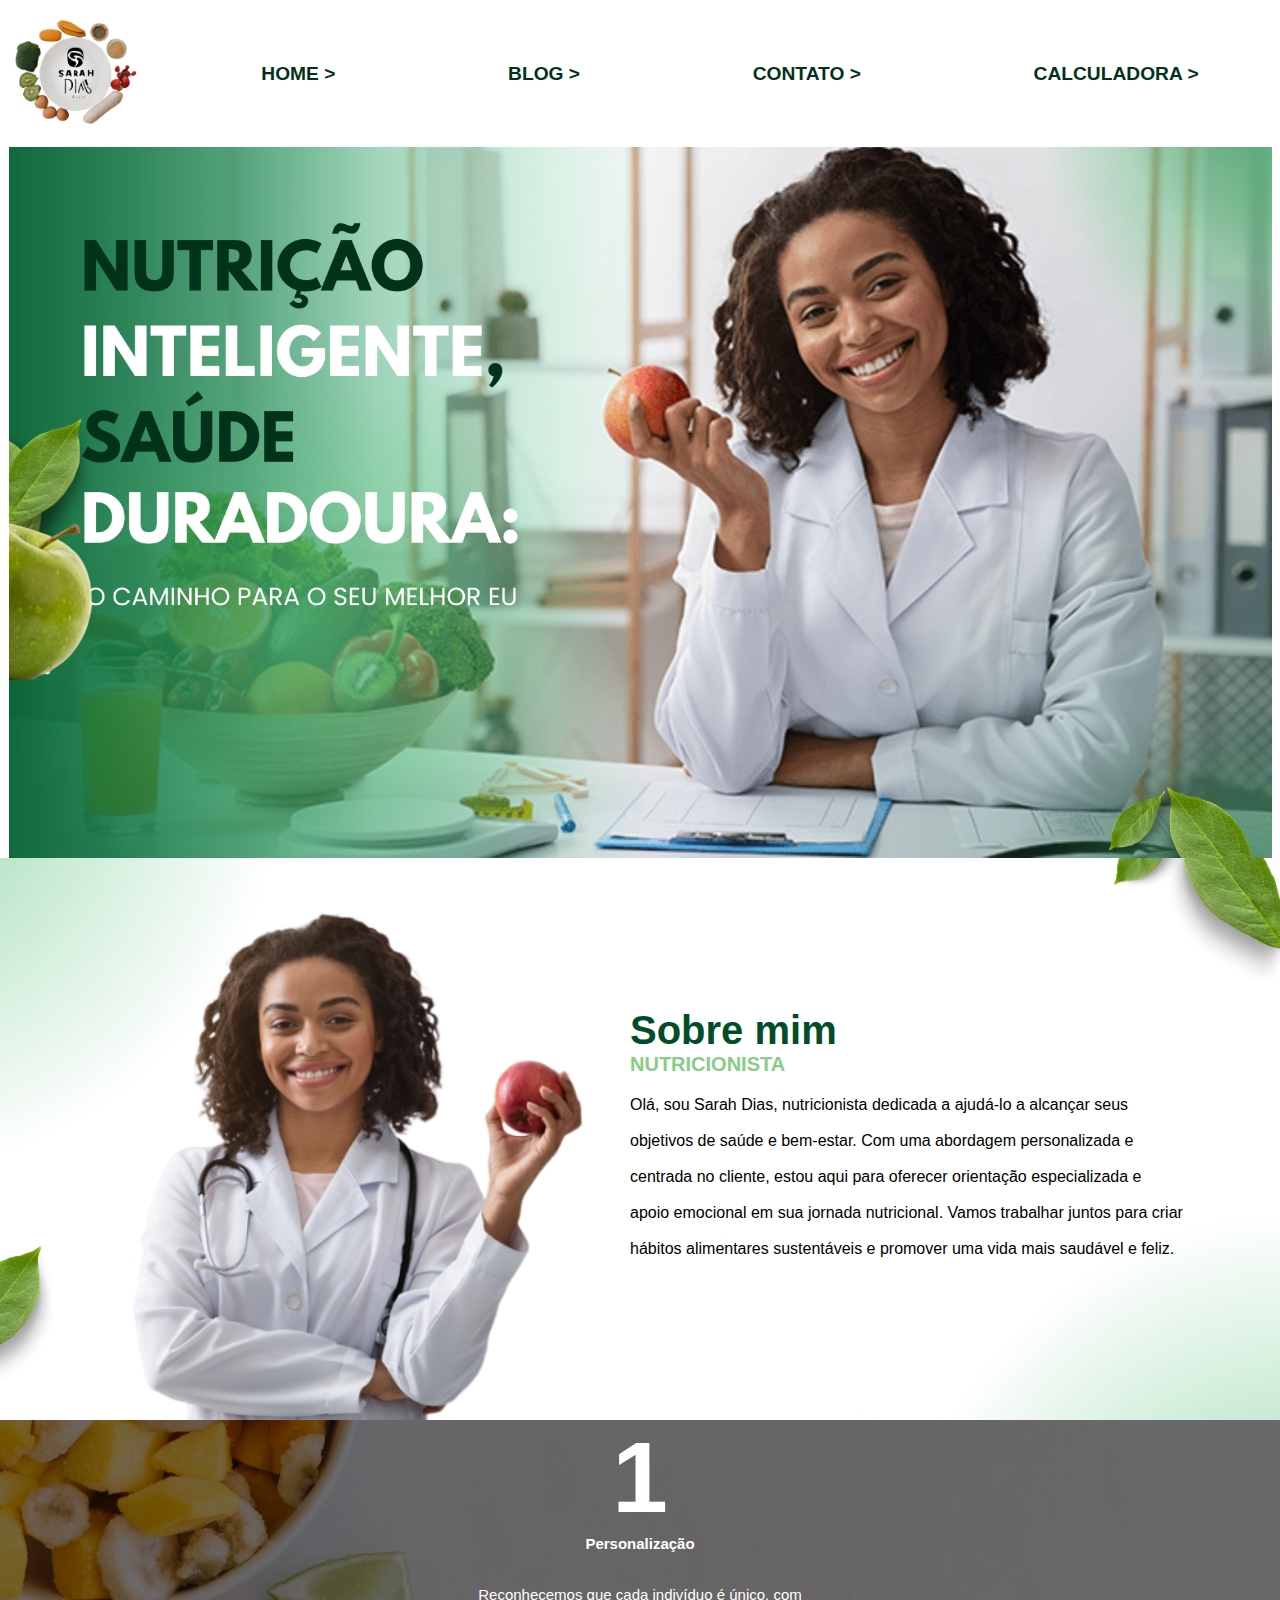
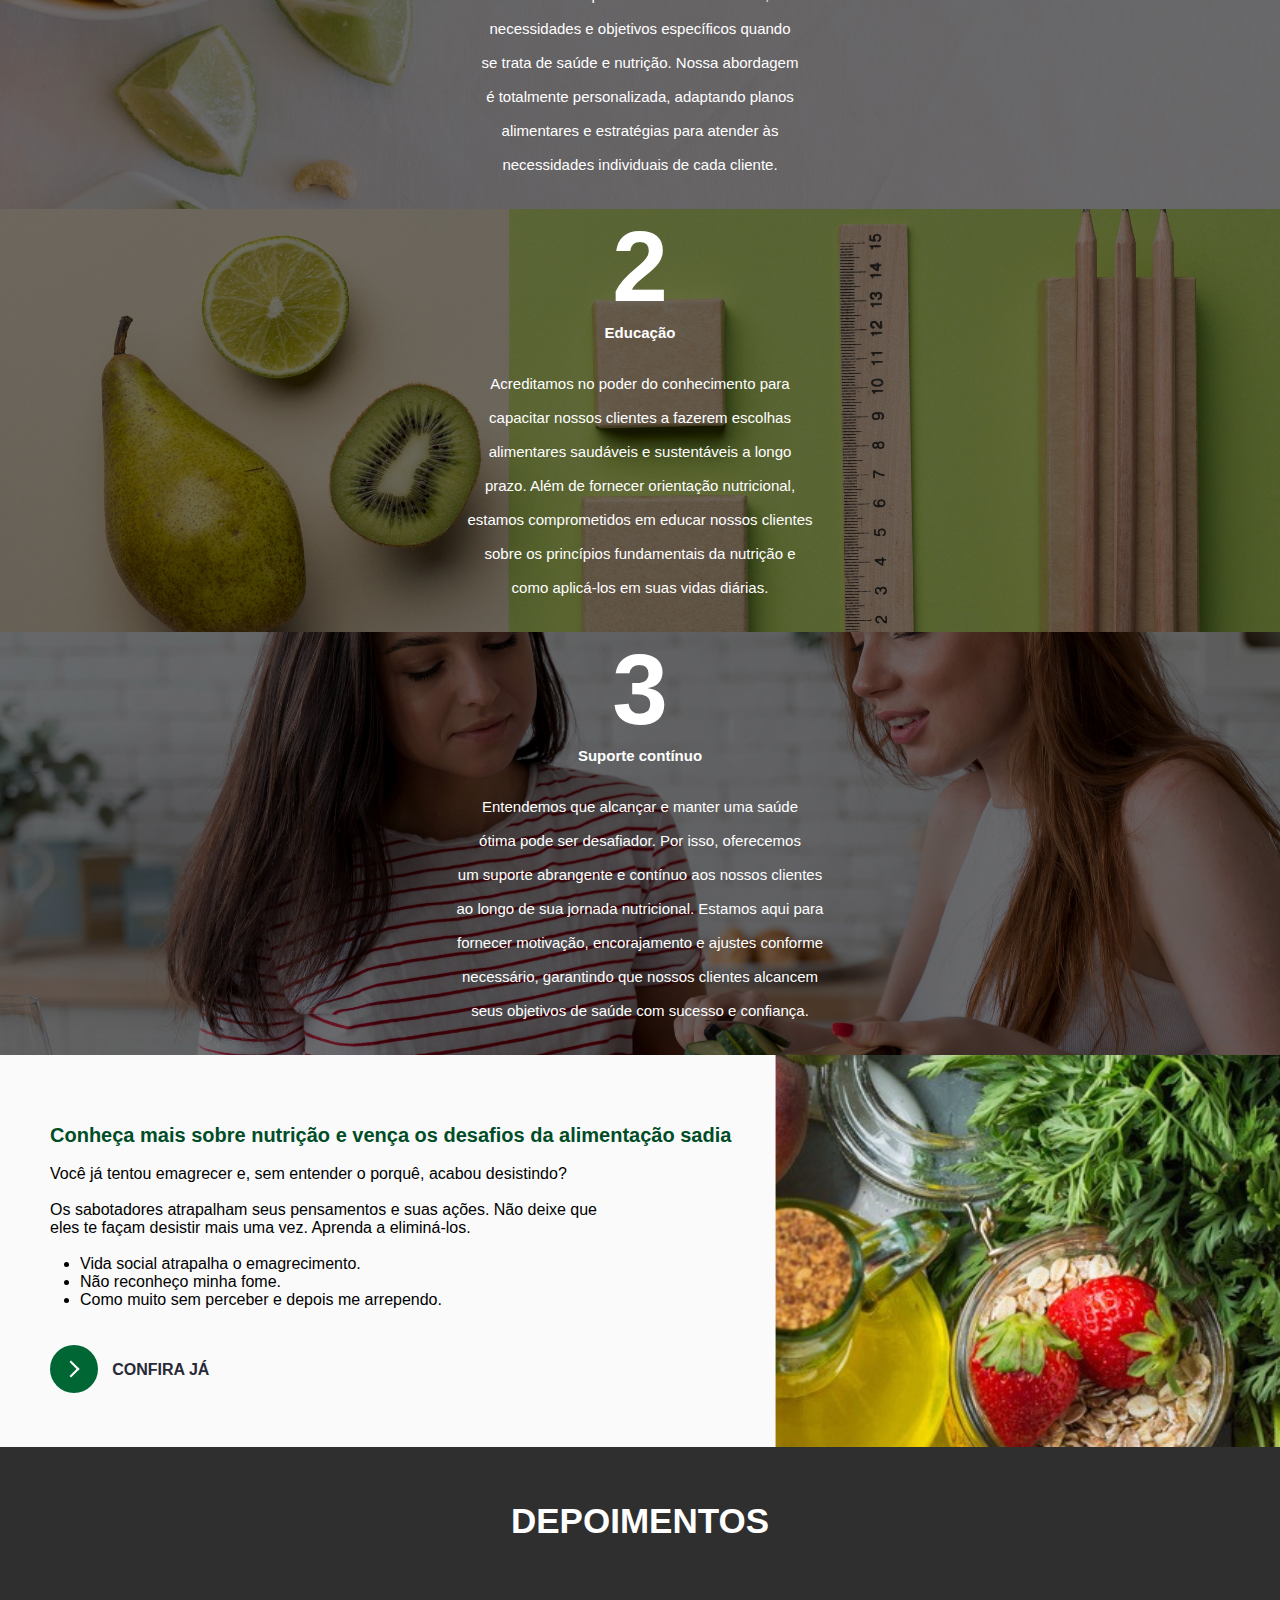
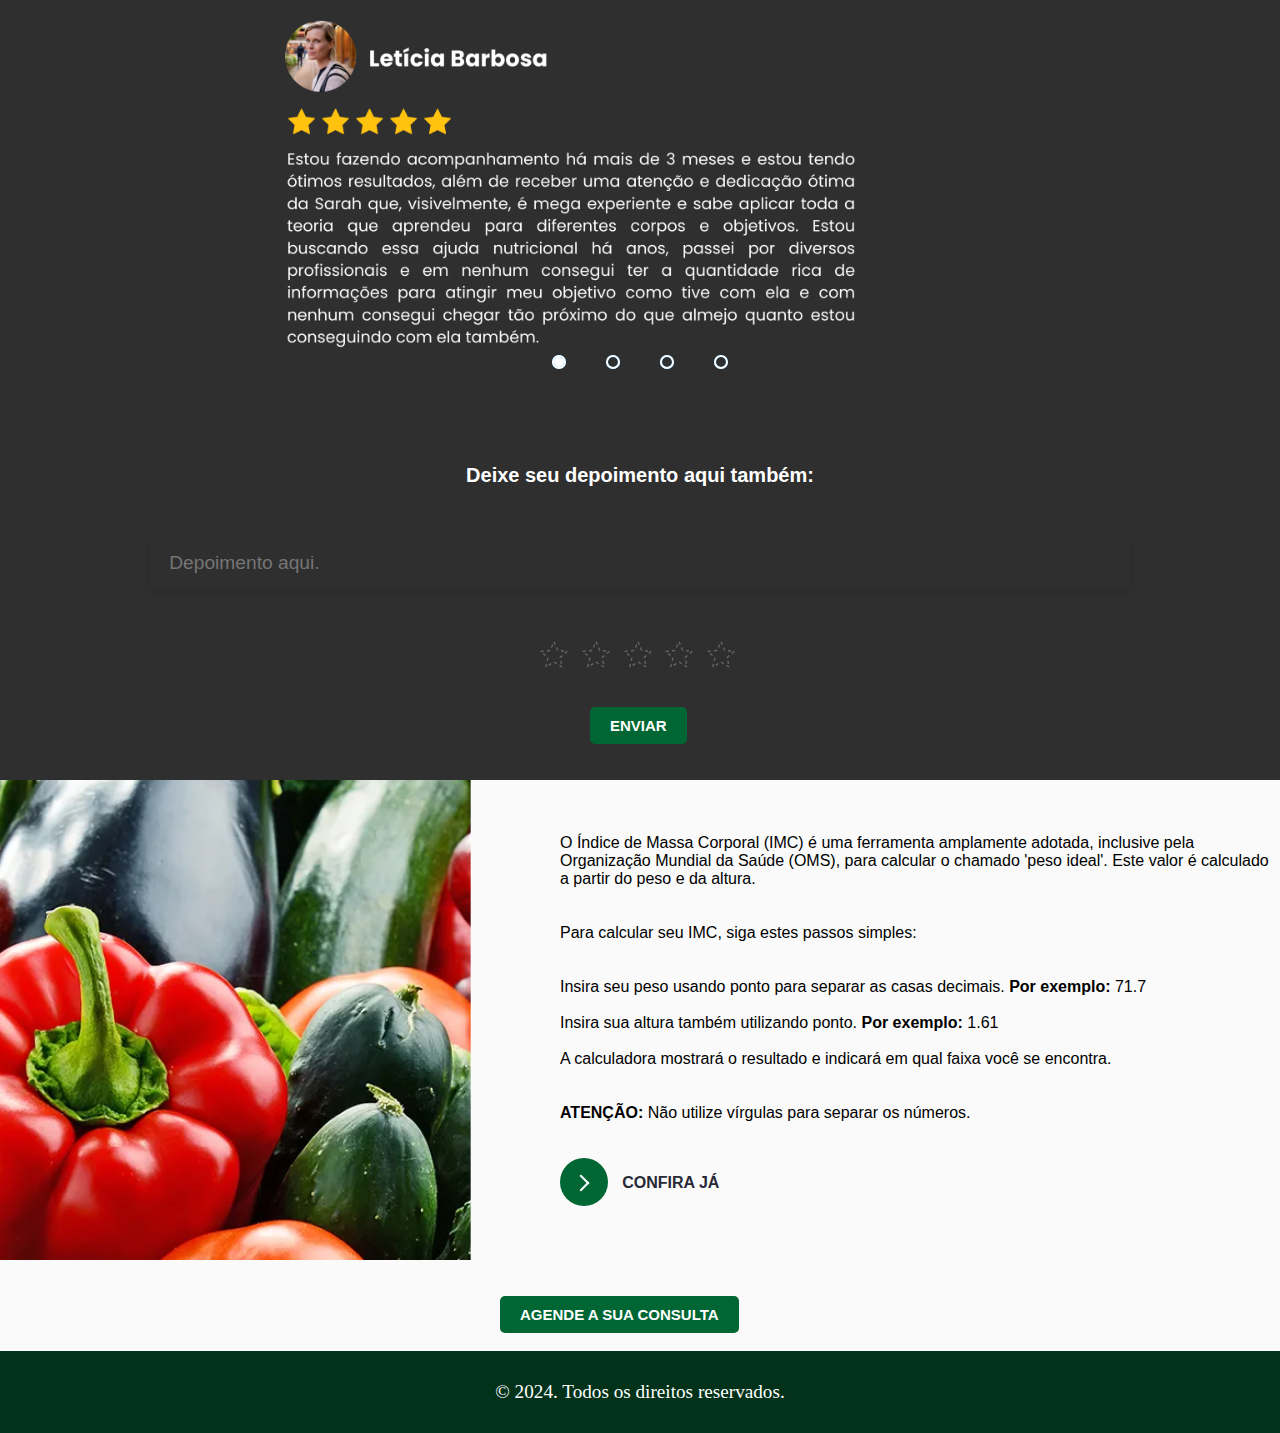
<file: Templates/index.html>
<html lang="pt-br" dir="ltr">
<head>
    <meta charset="UTF-8">
    <title>Página Inicial - Nutricionista Sarah Dias</title>
    <link rel="stylesheet" href="../static/css/home.css">
</head>
<body>
    <!-- INÍCIO DO CABEÇALHO -->
    <header>
        <img class="logo" src="../static/img/logo.png" alt="Logo da clínica">
        <nav>
            <div>
                <a href="/" class="home">
                HOME >
            </a>
            </div>
            <div>
                <a href="/blog" class="blog">
                    BLOG   >
                </a>
            </div>
            <div>
                <a href="/contato" class="contato">
                    CONTATO   >
                </a>
            </div>
            <div>
               <a href="/calculadora" class="calculadora">
                    CALCULADORA   >
            </a>
            </div>
        </nav>
    </header>
    <!-- FIM DO CABEÇALHO -->

    <!-- INÍCIO DO CONTEÚDO -->
    <main>
        <!-- Seção de Início da Página -->
        <section>
            <div>
                <img class="inicio" src="../static/img/cabecalho.png" alt="Cabeçalho da página.">
            </div>
        </section>

        <!-- Seção "Sobre Mim" -->
        <section class="sobre-mim-sec">
            <div>
                <p class="sm-title">
                    Sobre mim
                </p>
                <p class="sm-sub">
                    NUTRICIONISTA
                </p>
                <p class="sm-text">
                        Olá, sou Sarah Dias, nutricionista dedicada a ajudá-lo a alcançar seus
                    </br></br>
                        objetivos de saúde e bem-estar. Com uma abordagem personalizada e
                    </br></br>
                        centrada no cliente, estou aqui para oferecer orientação especializada e
                    </br></br>
                        apoio emocional em sua jornada nutricional. Vamos trabalhar juntos para criar
                    </br></br>
                        hábitos alimentares sustentáveis e promover uma vida mais saudável e feliz.
                </p>
            </br></br></br></br></br></br></br></br></br>
            </div>
        </section>

        <!-- Seção 3 Princípios da Nutrição -->
        <section class="princ-sec">
            <div class="div1-princ">
                <h2 class="princ-titulo">
                    1
                </h2>
                <p class="princ-cont">
                    <b>Personalização</b>
                </br></br></br>
                    Reconhecemos que cada indivíduo é único, com
                </br></br>
                    necessidades e objetivos específicos quando
                </br></br>
                    se trata de saúde e nutrição. Nossa abordagem
                </br></br>
                    é totalmente personalizada, adaptando planos
                </br></br>
                    alimentares e estratégias para atender às
                </br></br>
                    necessidades individuais de cada cliente.
                </p>
            </br></br>
            </div>
            <div class="div2-princ">
                <h2 class="princ-titulo">
                    2
                </h2>
                <p class="princ-cont">
                    <b>Educação</b>
                </br></br></br>
                    Acreditamos no poder do conhecimento para
                </br></br>
                    capacitar nossos clientes a fazerem escolhas
                </br></br>
                    alimentares saudáveis e sustentáveis a longo
                </br></br>
                    prazo. Além de fornecer orientação nutricional,
                </br></br>
                    estamos comprometidos em educar nossos clientes
                </br></br>
                    sobre os princípios fundamentais da nutrição e
                </br></br>
                    como aplicá-los em suas vidas diárias.
                </p>
            </br></br>
            </div>
            <div class="div3-princ">
                <h3 class="princ-titulo">
                    3
                </h3>
                <p class="princ-cont">
                    <b>Suporte contínuo</b>
                </br></br></br>
                    Entendemos que alcançar e manter uma saúde
                </br></br>
                    ótima pode ser desafiador. Por isso, oferecemos
                </br></br>
                    um suporte abrangente e contínuo aos nossos clientes
                </br></br>
                    ao longo de sua jornada nutricional. Estamos aqui para
                </br></br>
                    fornecer motivação, encorajamento e ajustes conforme
                </br></br>
                    necessário, garantindo que nossos clientes alcancem
                </br></br>
                    seus objetivos de saúde com sucesso e confiança.
                </p>
            </br></br>
            </div>
        </section>

        <!-- Seção Apresentação do Blog -->
        <section class="blog-sec">
            <h3 class="blog-titulo">
            </br></br></br>
                Conheça mais sobre nutrição e vença os desafios da alimentação sadia
            </h3>
            <div class="blog-cont">
            </br>
                <p>
                    Você já tentou emagrecer e, sem entender o porquê, acabou desistindo?
                </br></br>
                    Os sabotadores atrapalham seus pensamentos e suas ações. Não deixe que
                </br>
                    eles te façam desistir mais uma vez. Aprenda a eliminá-los.
                </br></br>
                </p>
                <ul class="blog-top">
                    <li>
                        Vida social atrapalha o emagrecimento.
                    </li>
                    <li>
                        Não reconheço minha fome.
                    </li>
                    <li>
                        Como muito sem perceber e depois me arrependo.
                    </li>
                </ul>
            </br></br>
                <a href="/blog">
                    <button class="learn-more">
                        <span class="circle" aria-hidden="true">
                        <span class="icon arrow"></span>
                        </span>
                        <span class="button-text">Confira já</span>
                      </button>
                </a>
            </div>
        </br></br></br>
        </section>

        <!-- Seção "Depoimentos" -->
        <section class="depoimento-sec">
            <div>
            </br></br></br>
                <h4 class="depoimento-titulo"> DEPOIMENTOS </h4>
            </br></br></br>
            </div>
            <div class="slider">
                <div class="slides">
                    <input type="radio" name="radio-btn" id="radio1">
                    <input type="radio" name="radio-btn" id="radio2">
                    <input type="radio" name="radio-btn" id="radio3">
                    <input type="radio" name="radio-btn" id="radio4">

                    <div class="slide first">
                        <img src="../static/img/relato1.png" alt="Relato 1."/>
                    </div>
                    <div class="slide">
                        <img src="../static/img/relato2.png" alt="Relato 2."/>
                    </div>
                    <div class="slide">
                        <img src="../static/img/relato3.png" alt="Relato 3."/>
                    </div>
                    <div class="slide">
                        <img src="../static/img/relato4.png" alt="Relato 4."/>
                    </div>

                <div class="navigation-auto">
                    <div class="auto-btn1"></div>
                    <div class="auto-btn2"></div>
                    <div class="auto-btn3"></div>
                    <div class="auto-btn4"></div>
                </div>
            </div>

            <div class="manual-navigation">
                <label for="radio1" class="manual-btn"></label>
                <label for="radio2" class="manual-btn"></label>
                <label for="radio3" class="manual-btn"></label>
                <label for="radio4" class="manual-btn"></label>
            </div>
            </div>
            <script src="../script.js"></script>
            <div>
                <h4 class="deixe-dep-title">
                </br></br></br>
                    Deixe seu depoimento aqui também:
                </h4>
                <form>
                    <div class="form-control">
                        <input required type="text" class="input input-alt" placeholder="Depoimento aqui.">
                        <span class="input-border input-border-alt"></span>
                    </div>

                    <div class="rating">
                        <input type="radio" id="star-1" name="star-radio" value="star-1">
                        <label for="star-1">
                          <svg xmlns="http://www.w3.org/2000/svg" viewBox="0 0 24 24"><path pathLength="360" d="M12,17.27L18.18,21L16.54,13.97L22,9.24L14.81,8.62L12,2L9.19,8.62L2,9.24L7.45,13.97L5.82,21L12,17.27Z"></path></svg>
                        </label>
                        <input type="radio" id="star-2" name="star-radio" value="star-1">
                        <label for="star-2">
                          <svg xmlns="http://www.w3.org/2000/svg" viewBox="0 0 24 24"><path pathLength="360" d="M12,17.27L18.18,21L16.54,13.97L22,9.24L14.81,8.62L12,2L9.19,8.62L2,9.24L7.45,13.97L5.82,21L12,17.27Z"></path></svg>
                        </label>
                        <input type="radio" id="star-3" name="star-radio" value="star-1">
                        <label for="star-3">
                          <svg xmlns="http://www.w3.org/2000/svg" viewBox="0 0 24 24"><path pathLength="360" d="M12,17.27L18.18,21L16.54,13.97L22,9.24L14.81,8.62L12,2L9.19,8.62L2,9.24L7.45,13.97L5.82,21L12,17.27Z"></path></svg>
                        </label>
                        <input type="radio" id="star-4" name="star-radio" value="star-1">
                        <label for="star-4">
                          <svg xmlns="http://www.w3.org/2000/svg" viewBox="0 0 24 24"><path pathLength="360" d="M12,17.27L18.18,21L16.54,13.97L22,9.24L14.81,8.62L12,2L9.19,8.62L2,9.24L7.45,13.97L5.82,21L12,17.27Z"></path></svg>
                        </label>
                        <input type="radio" id="star-5" name="star-radio" value="star-1">
                        <label for="star-5">
                          <svg xmlns="http://www.w3.org/2000/svg" viewBox="0 0 24 24"><path pathLength="360" d="M12,17.27L18.18,21L16.54,13.97L22,9.24L14.81,8.62L12,2L9.19,8.62L2,9.24L7.45,13.97L5.82,21L12,17.27Z"></path></svg>
                        </label>
                    </div>
                    <div class="bot-sec">
                    </br></br>
                        <button class="bot" type="submit">
                            ENVIAR
                        </button>
                    </div>
                </br></br>
                </form>
            </div>
        </section>

        <!-- Botão Apresentação da Calculadora -->
        <section class="imc-sec">
        </br></br></br>
            <div class="imc-cont">
                <p>
                    O Índice de Massa Corporal (IMC) é uma ferramenta amplamente adotada, inclusive pela Organização Mundial da Saúde (OMS), para calcular o chamado 'peso ideal'. Este valor é calculado a partir do peso e da altura.
                </br></br></br>
                    Para calcular seu IMC, siga estes passos simples:
                </br></br></br>
                    Insira seu peso usando ponto para separar as casas decimais. <b>Por exemplo:</b> 71.7
                </br></br>
                    Insira sua altura também utilizando ponto. <b>Por exemplo:</b> 1.61
                </br></br>
                    A calculadora mostrará o resultado e indicará em qual faixa você se encontra.
                </br></br></br>
                <b>ATENÇÃO:</b> Não utilize vírgulas para separar os números.
                </p>
            </br></br>
                <a href="/calculadora">
                    <button class="learn-more">
                        <span class="circle" aria-hidden="true">
                        <span class="icon arrow"></span>
                        </span>
                        <span class="button-text">Confira já</span>
                    </button>
                </a>
            </div>
        </br></br></br>
        </section>

        <!-- Botão "Agende sua consulta" -->
        <section class="bot-agende-sec">
        </br></br>
            <a href="/contato">
                <button class="bot-agende">
                    AGENDE A SUA CONSULTA
                </button>
            </a>
        </br></br>
        </section>
    </main>
    <!-- FIM DO CONTEÚDO -->

    <!-- INÍCIO DO RODAPÉ -->
    <footer>
       <p class="p3">© 2024. Todos os direitos reservados.</p>
    </footer>
    <!-- FIM DO RODAPÉ -->
</body>
</html>
</file>
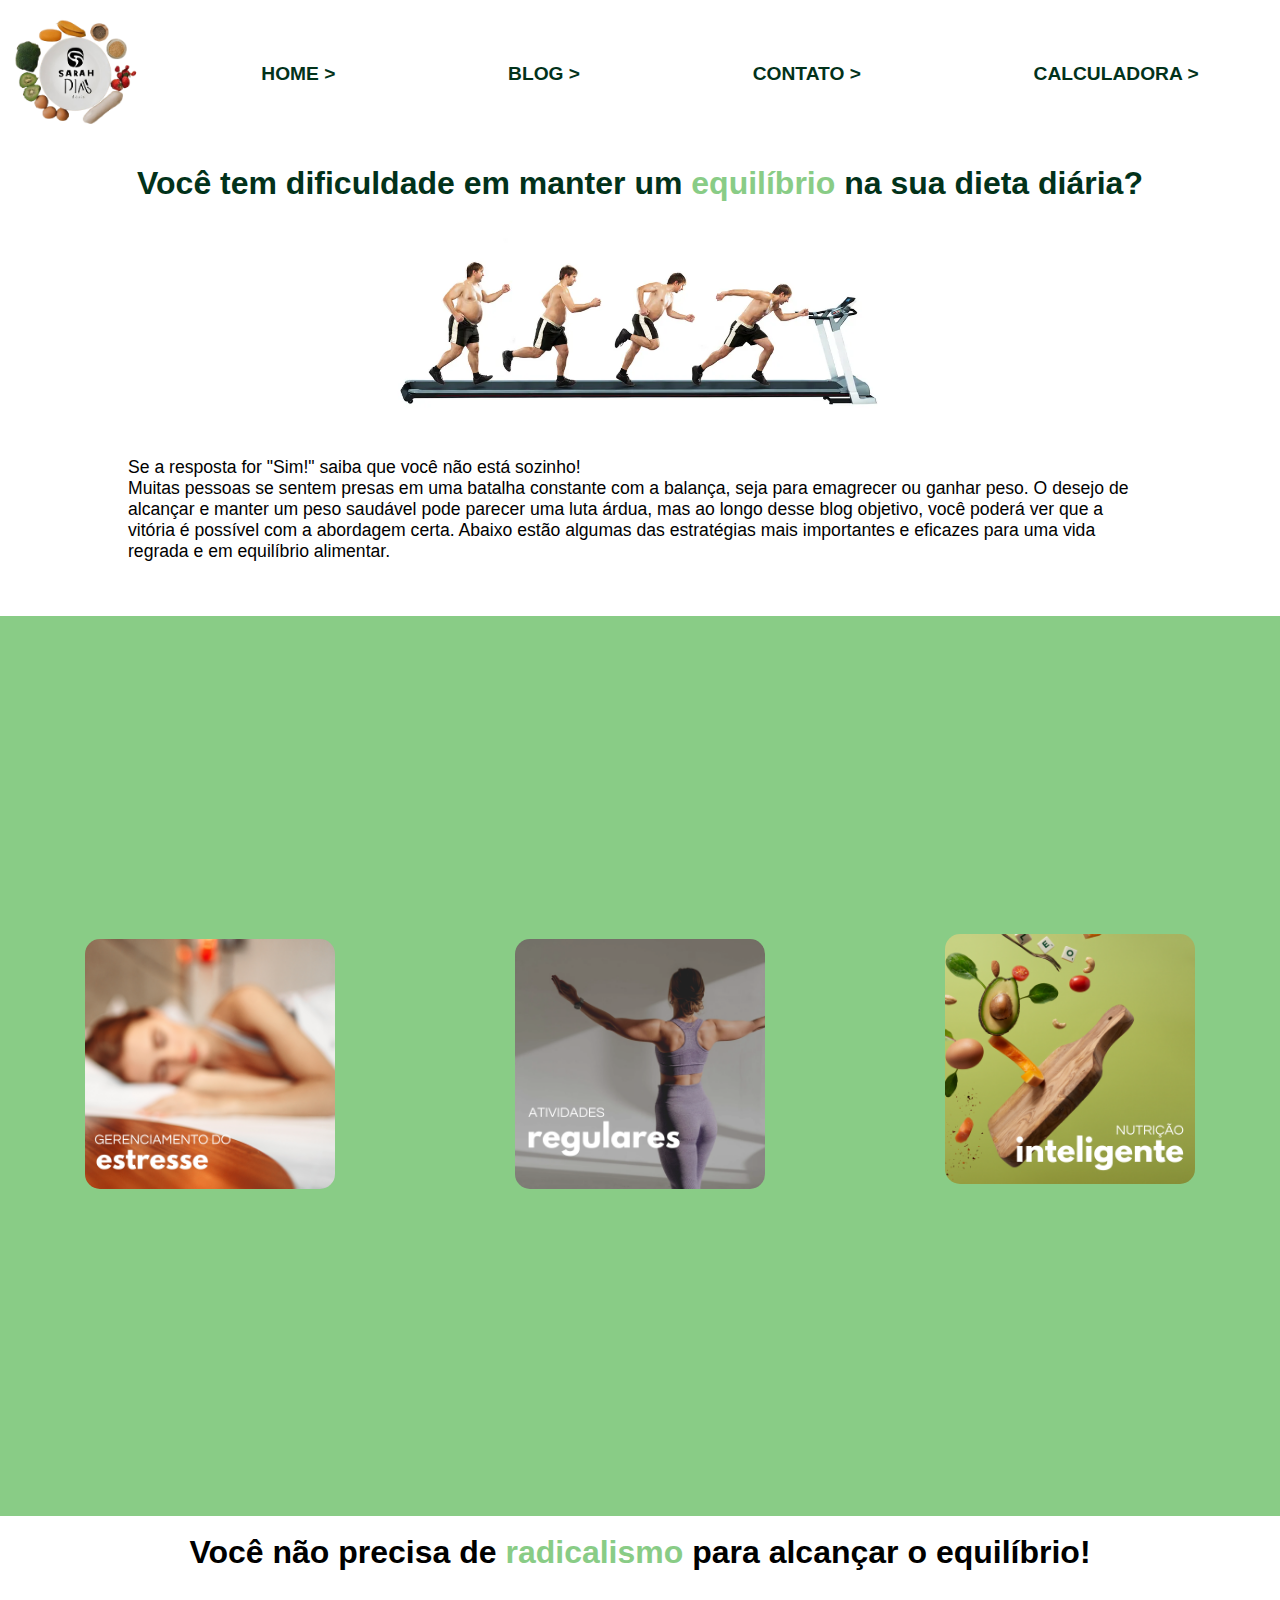
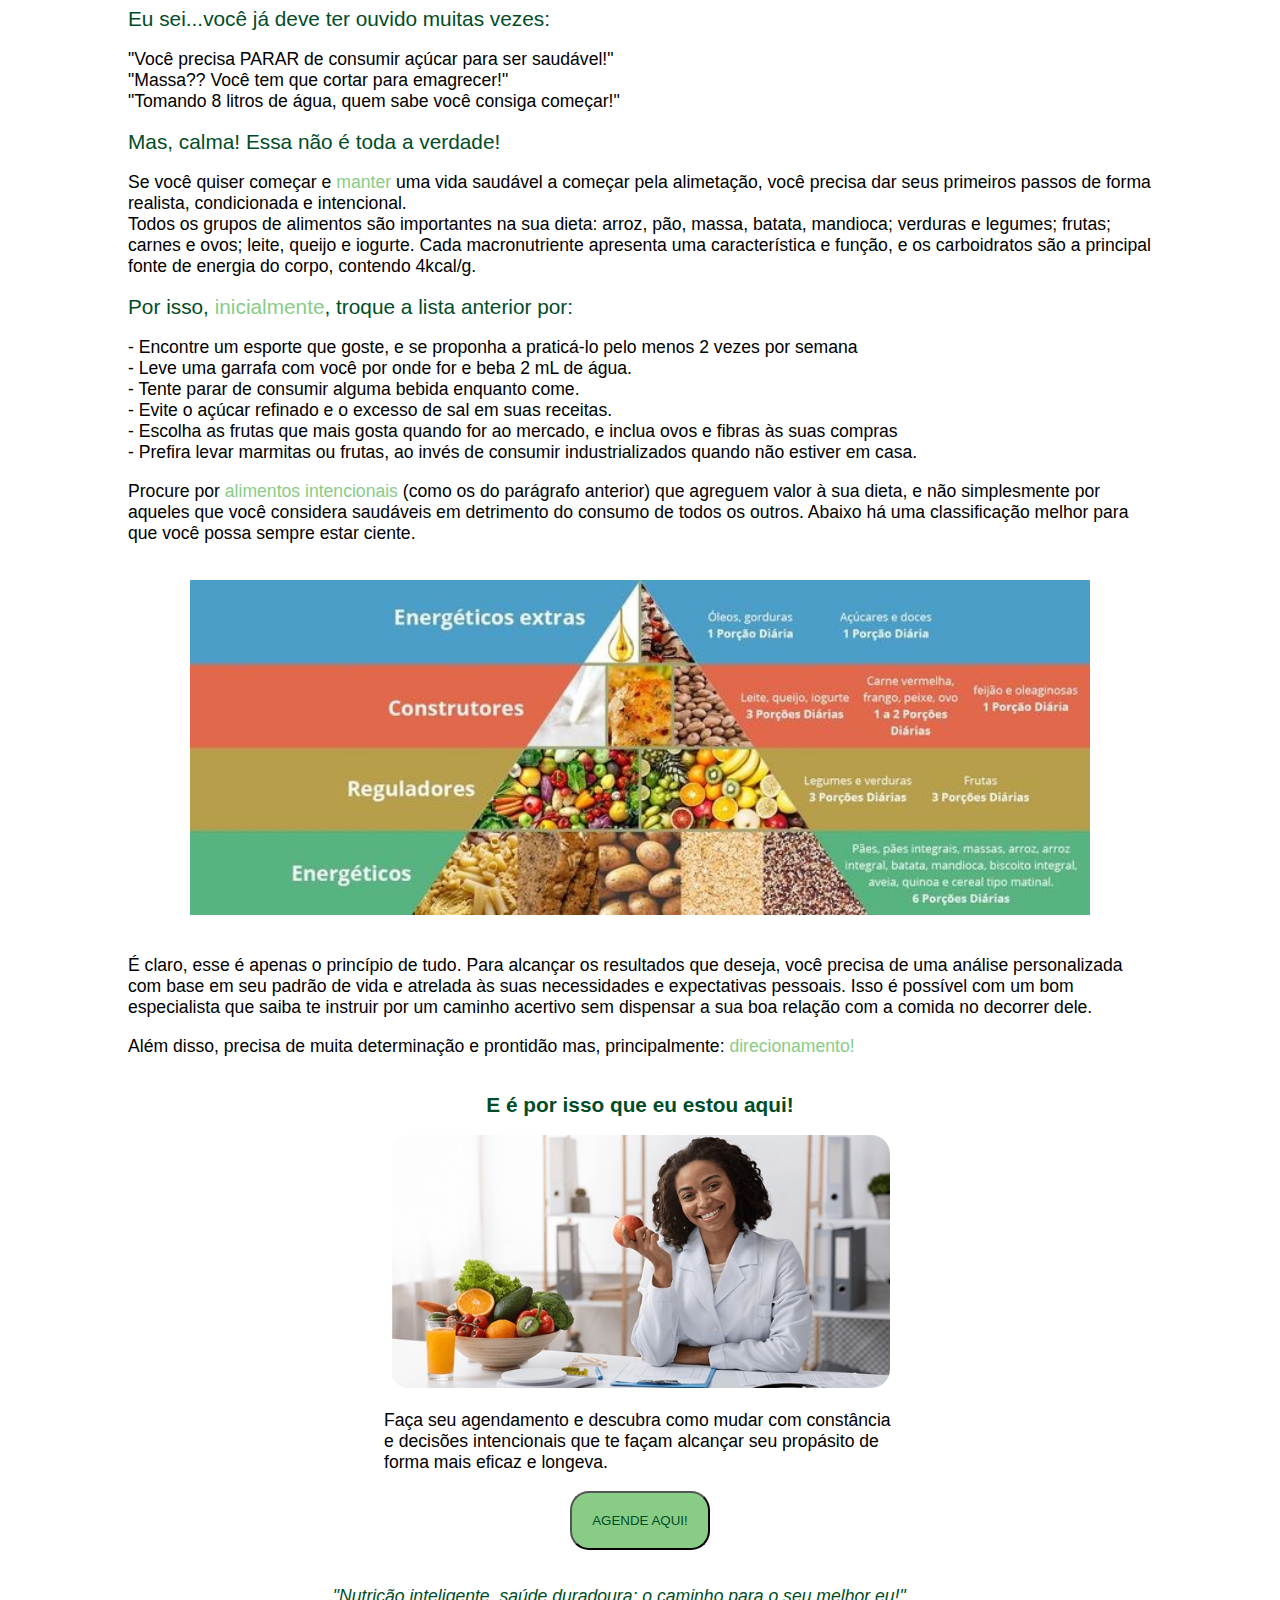
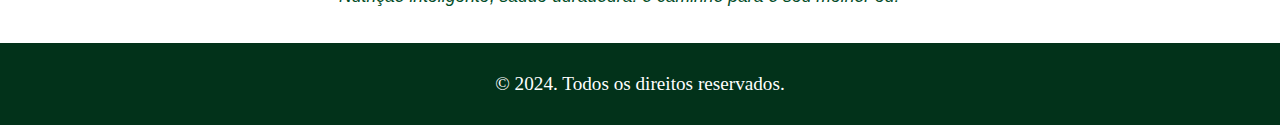
<file: Templates/blog.html>
<!DOCTYPE html>
<html lang="pt-br" dir="ltr">
<head>
    <meta charset="UTF-8">
    <meta name="viewport" content="width=device-width, initial-scale=1.0">
    <title>BLOG - Nutrição</title>
    <link rel="stylesheet" href="../static/css/estiloblog.css">
</head>
<header>
       <img class="logo" src="../static/img/logo.png" alt="Logo da clínica">
        <nav>
            <div>
                <a href="/" class="home">
                HOME >
            </a>
            </div>
            <div>
                <a href="/blog" class="blog">
                    BLOG   >
                </a>
            </div>
            <div>
                <a href="/contato" class="contato">
                    CONTATO   >
                </a>
            </div>
            <div>
               <a href="/calculadora" class="calculadora">
                    CALCULADORA   >
            </a>
            </div>
        </nav>
</header>
<body>
    <section class="secao1">

    <br>

    <h1 class="t1">Você tem dificuldade em manter um
        <span>equilíbrio</span> na sua dieta diária?</h1>

    <br>

    <center>
        <img width="500px" src="../static/img/corrida.webp" alt="Foto de um homem em uma esteira, simbolizando a luta contra a balança">
    </center>

    <br>

    <p>Se a resposta for "Sim!" saiba que você não está sozinho!</p>
    <p>Muitas pessoas se sentem presas em uma batalha constante com a balança,
        seja para emagrecer ou ganhar peso.
        O desejo de alcançar e manter um peso saudável pode parecer uma luta árdua,
        mas ao longo desse blog objetivo, você poderá ver que a vitória é possível com
        a abordagem certa. Abaixo estão algumas das estratégias mais importantes
        e eficazes para uma vida regrada e em equilíbrio alimentar.</p>

    <br> <br> <br>

        <div class="container">
            <div class="div1">
                <a href="/botoes">
                <img class="img1" src="../static/img/1.png" width="250px" alt="imagem com tema verde de legumes e uma tábua, de título: Nutrição inteligente">
                </a>
                <p></p>
            </div>

            <div class="div2" >
                <a href="/botoes">
                <img class="img2" src="../static/img/2.png" width="250px" alt="imagem de uma mulher praticando atividade física, de título: atividades regulares">
                </a>
            </div>

            <div class="div3">
                <a href="/botoes">
                <img class="img3" src="../static/img/3.png" width="250px" alt="imagem de uma mulher ao fundo dormindo, de título: gerenciamento do estresse">
                </a>
            </div>
        </div>
    </section>

    <br>

    <section class="secao2">
    <h1 class="t2">Você não precisa de
            <span>radicalismo</span> para alcançar o equilíbrio!</h1>

        <br> <br>

        <p class="dica">Eu sei...você já deve ter ouvido muitas vezes:</p>

        <br>

        <ul>
            <li>"Você precisa PARAR de consumir açúcar para ser saudável!"</li>
            <li>"Massa?? Você tem que cortar para emagrecer!"</li>
            <li>"Tomando 8 litros de água, quem sabe você consiga começar!"</li>
        </ul>

        <br>

        <p class="dica">Mas, calma! Essa não é toda a verdade!</p>

        <br>

        <p>Se você quiser começar e <span>manter</span> uma vida saudável
            a começar pela alimetação, você precisa dar seus primeiros
        passos de forma realista, condicionada e intencional.</p>

        <p>Todos os grupos de alimentos são importantes na sua dieta:
            arroz, pão, massa, batata, mandioca; verduras e legumes;
            frutas; carnes e ovos; leite, queijo e iogurte. Cada
            macronutriente apresenta uma característica e função, e os
             carboidratos são a principal fonte de energia do corpo, contendo 4kcal/g.</p>

        <br>

        <p class="dica">Por isso, <span>inicialmente</span>, troque a lista anterior por:</p>

        <br>

        <ul>
            <li>- Encontre um esporte que goste, e se proponha a praticá-lo pelo menos 2 vezes por semana</li>
            <li>- Leve uma garrafa com você por onde for e beba 2 mL de água.</li>
            <li>- Tente parar de consumir alguma bebida enquanto come.</li>
            <li>- Evite o açúcar refinado e o excesso de sal em suas receitas.</li>
            <li>- Escolha as frutas que mais gosta quando for ao mercado, e inclua ovos e fibras às suas compras</li>
            <li>- Prefira levar marmitas ou frutas, ao invés de consumir industrializados quando não estiver em casa.</li>
        </ul>

        <br>

        <p>Procure por <span>alimentos intencionais</span> (como os do parágrafo anterior) que agreguem valor à sua dieta,
            e não simplesmente por aqueles que você considera saudáveis em detrimento do consumo de todos os
            outros. Abaixo há uma classificação melhor para que você possa sempre estar ciente.</p>

        <br> <br>

        <center>
        <img width="900px" src="../static/img/piramide.jpg" alt="Pirâmide alimentar com ilustração de alimentos com classificações (reguladores, energéticos, energéticos extras e construtores)">
        </center>

        <br> <br>

        <p>É claro, esse é apenas o princípio de tudo. Para alcançar os resultados que deseja, você precisa
            de uma análise personalizada com base em seu padrão de vida e atrelada às suas necessidades e
            expectativas pessoais. Isso é possível com um bom especialista que saiba te instruir por um
            caminho acertivo sem dispensar a sua boa relação com a comida no decorrer dele. </p>

        <br>

        <p>Além disso, precisa de muita determinação e
                prontidão mas, principalmente: <span>direcionamento!</span></p>

        <br> <br>
    </section>

    <section class="secao3">
        <p class="estouaqui">E é por isso que eu estou aqui!</p>

        <br>

        <center>
        <img class="nutri" width="500px" src="../static/img/nutri.jpg" alt="Foto da nutricionista Sarah Dias">
        </center>

        <br>

        <p class="pedido">Faça seu agendamento e descubra como mudar com constância e decisões intencionais que
            te façam alcançar seu propásito de forma mais eficaz e longeva.</p>

        <br>

        <center>
        <a href="/contato">
        <button class="agendamento">AGENDE AQUI!</button>
        </a>
        </center>

        <br> <br>

        <p><span class="slogan">"Nutrição inteligente, saúde duradoura: o caminho para o seu melhor eu!"</span></p>
        <br> <br>
    </section>

    <!-- INÍCIO DO RODAPÉ -->
    <footer>
       <p class="p3">© 2024. Todos os direitos reservados.</p>
    </footer>
    <!-- FIM DO RODAPÉ -->
</body>
</html>
</file>
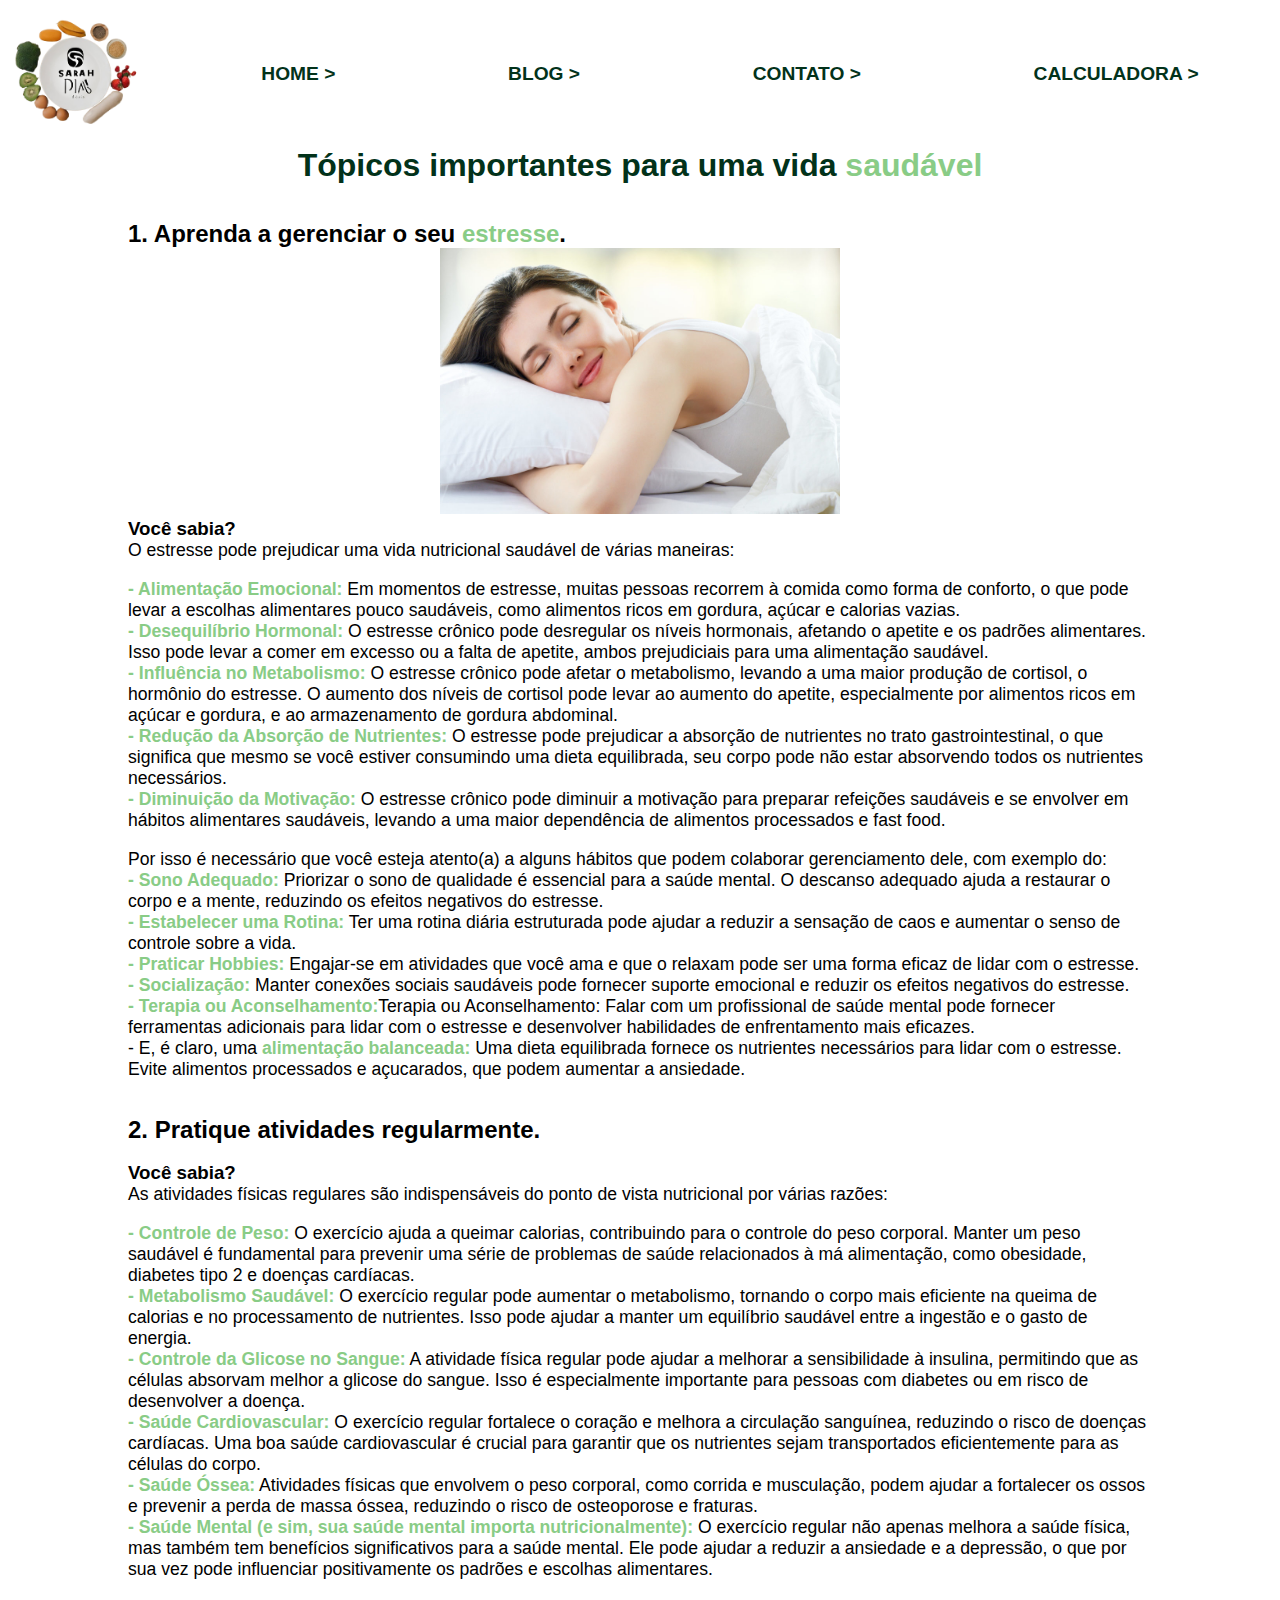
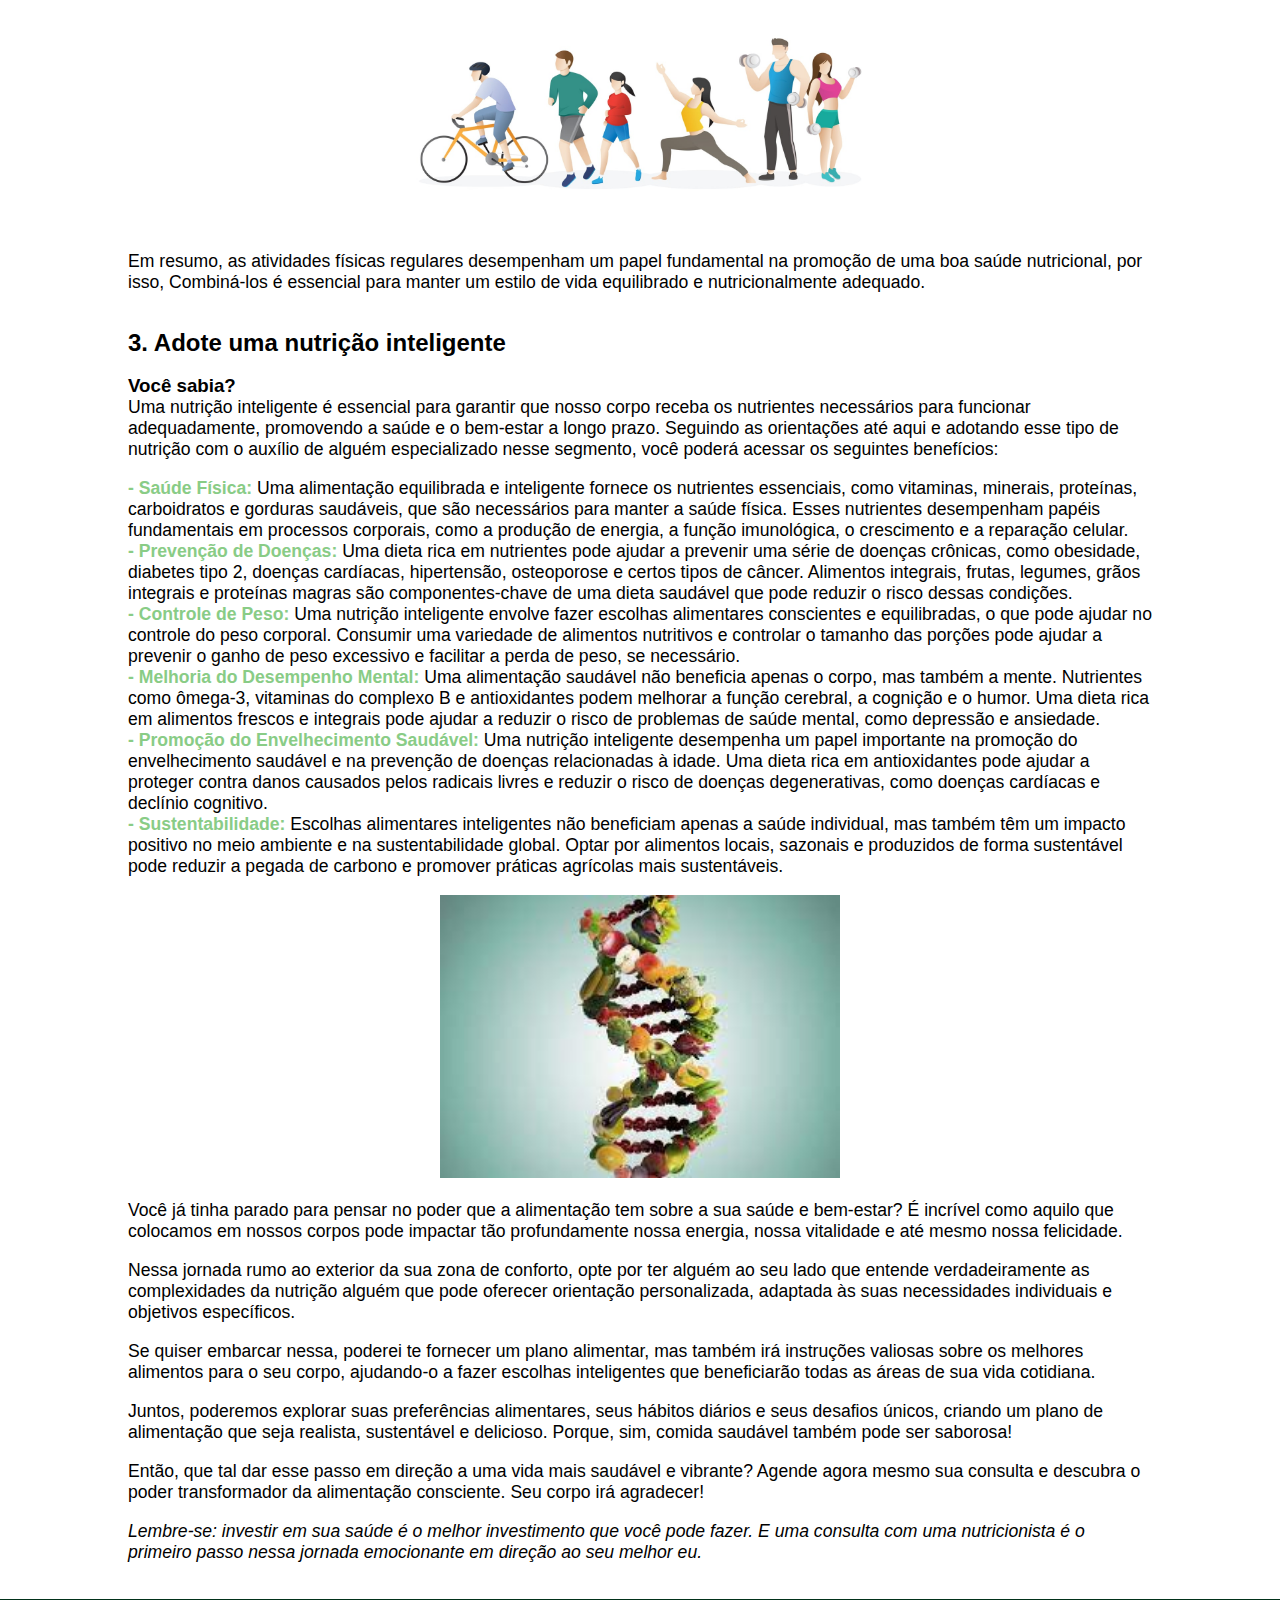
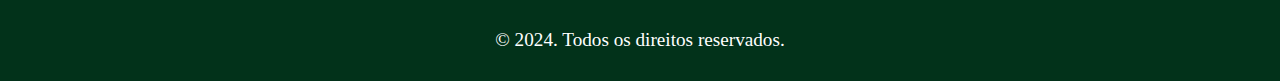
<file: Templates/botoes.html>
<!DOCTYPE html>
<html lang="pt-br" dir="ltr">
<head>
    <meta charset="UTF-8">
    <meta name="viewport" content="width=device-width, initial-scale=1.0">
    <title>Hábitos cruciais</title>
    <link rel="stylesheet" href="../static/css/estilobotoes.css">
</head>
<header>
       <img class="logo" src="../static/img/logo.png" alt="Logo da clínica">
        <nav>
            <div>
                <a href="/" class="home">
                HOME >
            </a>
            </div>
            <div>
                <a href="/blog" class="blog">
                    BLOG   >
                </a>
            </div>
            <div>
                <a href="/contato" class="contato">
                    CONTATO   >
                </a>
            </div>
            <div>
               <a href="/calculadora" class="calculadora">
                    CALCULADORA   >
            </a>
            </div>
        </nav>
</header>
<body>
    <section class="secao1">

        <h1 class="t">Tópicos importantes para uma vida <span class="span1">saudável</span></h1>

        <br> <br>

        <h2>1. Aprenda a gerenciar o seu <span class="">estresse</span>.</h2>

    <center>
        <img width="400px" src="../static/img/dormir.jpg" alt="Foto de pessoa dormindo">
    </center>

        <h3>Você sabia?</h3>
        <p>O estresse pode prejudicar uma vida nutricional saudável de várias maneiras:</p>

        <br>

        <ol>
            <li> <span class="span2">- Alimentação Emocional:</span> Em momentos de estresse, muitas pessoas recorrem
                à comida como forma de conforto, o que pode levar a escolhas alimentares
                 pouco saudáveis, como alimentos ricos em gordura, açúcar e calorias vazias.</li>
            <li><span class="span2">- Desequilíbrio Hormonal:</span> O estresse crônico pode desregular os níveis hormonais,
                afetando o apetite e os padrões alimentares. Isso pode levar a comer em excesso
                ou a falta de apetite, ambos prejudiciais para uma alimentação saudável.</li>
            <li><span class="span2">- Influência no Metabolismo:</span> O estresse crônico pode afetar o metabolismo,
                levando a uma maior produção de cortisol, o hormônio do estresse. O aumento dos
                níveis de cortisol pode levar ao aumento do apetite, especialmente por alimentos
                ricos em açúcar e gordura, e ao armazenamento de gordura abdominal.</li>
            <li><span class="span2">- Redução da Absorção de Nutrientes:</span> O estresse pode prejudicar a absorção
                de nutrientes no trato gastrointestinal, o que significa que mesmo se você estiver
                 consumindo uma dieta equilibrada, seu corpo pode não estar absorvendo todos os
                 nutrientes necessários.</li>
            <li><span class="span2">- Diminuição da Motivação:</span> O estresse crônico pode diminuir a motivação para
                preparar refeições saudáveis ​​e se envolver em hábitos alimentares saudáveis, levando
                a uma maior dependência de alimentos processados ​​e fast food.</li>
        </ol>

        <br>

        <p>Por isso é necessário que você esteja atento(a) a alguns hábitos que podem colaborar
            gerenciamento dele, com exemplo do:</p>

        <ol>
            <li><span class="span2">- Sono Adequado:</span> Priorizar o sono de qualidade é essencial para a saúde mental.
                O descanso adequado ajuda a restaurar o corpo e a mente, reduzindo os efeitos
                negativos do estresse.</li>
            <li><span>- Estabelecer uma Rotina:</span> Ter uma rotina diária estruturada pode ajudar a reduzir a
                sensação de caos e aumentar o senso de controle sobre a vida.</li>
            <li><span>- Praticar Hobbies:</span> Engajar-se em atividades que você ama e que o relaxam pode ser uma
                forma eficaz de lidar com o estresse.</li>
            <li><span>- Socialização:</span> Manter conexões sociais saudáveis ​​pode fornecer suporte emocional e reduzir
                    os efeitos negativos do estresse.</li>
            <li><span>- Terapia ou Aconselhamento:</span>Terapia ou Aconselhamento: Falar com um profissional de saúde mental pode fornecer ferramentas
                adicionais para lidar com o estresse e desenvolver habilidades de enfrentamento mais eficazes.</li>
            <li>- E, é claro, uma <span>alimentação balanceada:</span> Uma dieta equilibrada fornece os nutrientes necessários para lidar com o estresse.
                 Evite alimentos processados ​​e açucarados, que podem aumentar a ansiedade.</li>
        </ol>

        <br> <br>
    </section>

    <section class="secao2">
        <h2>2. Pratique atividades regularmente.</h2>

        <br>

        <h3>Você sabia?</h3>
        <p>As atividades físicas regulares são indispensáveis do ponto de vista nutricional por várias razões:</p>

        <br>

        <ol>
            <li><span class="span2">- Controle de Peso:</span> O exercício ajuda a queimar calorias,
                contribuindo para o controle do peso corporal. Manter um peso saudável é fundamental
                para prevenir uma série de problemas de saúde relacionados à má alimentação, como
                obesidade, diabetes tipo 2 e doenças cardíacas.</li>
            <li><span class="span2">- Metabolismo Saudável:</span> O exercício regular pode aumentar o metabolismo,
                 tornando o corpo mais eficiente na queima de calorias e no processamento de nutrientes.
                 Isso pode ajudar a manter um equilíbrio saudável entre a ingestão e o gasto de energia.</li>
            <li><span class="span2">- Controle da Glicose no Sangue:</span> A atividade física regular pode
                ajudar a melhorar a sensibilidade à insulina, permitindo que as células absorvam melhor
                a glicose do sangue. Isso é especialmente importante para pessoas com diabetes ou em
                risco de desenvolver a doença.</li>
            <li><span class="span2">- Saúde Cardiovascular:</span> O exercício regular fortalece o coração e
                 melhora a circulação sanguínea, reduzindo o risco de doenças cardíacas. Uma boa
                  saúde cardiovascular é crucial para garantir que os nutrientes sejam transportados
                   eficientemente para as células do corpo.</li>
            <li><span class="span2">- Saúde Óssea:</span> Atividades físicas que envolvem o peso corporal,
                como corrida e musculação, podem ajudar a fortalecer os ossos e prevenir a perda
                de massa óssea, reduzindo o risco de osteoporose e fraturas.</li>
            <li><span class="span2">- Saúde Mental (e sim, sua saúde mental importa nutricionalmente):</span>
                O exercício regular não apenas melhora a saúde física, mas também tem benefícios significativos
                 para a saúde mental. Ele pode ajudar a reduzir a ansiedade e a depressão, o que por sua vez
                 pode influenciar positivamente os padrões e escolhas alimentares.</li>
        </ol>

        <br>

        <center>
        <img width="500px" src="../static/img/exercicios.jpg" alt="Ilustração de pessoas praticando exercícios físicos variados">
        </center>

        <br>
        <p>Em resumo, as atividades físicas regulares desempenham um papel fundamental na
            promoção de uma boa saúde nutricional, por isso, Combiná-los é essencial para manter
            um estilo de vida equilibrado e nutricionalmente adequado.</p>

        <br> <br>
        </section>

        <section class="secao3">
            <h2>3. Adote uma nutrição inteligente</h2>

        <br>

        <h3>Você sabia?</h3>
        <p>Uma nutrição inteligente é essencial para garantir que nosso corpo receba os nutrientes
            necessários para funcionar adequadamente, promovendo a saúde e o bem-estar a longo prazo.
            Seguindo as orientações até aqui e adotando esse tipo de nutrição com o auxílio de alguém
            especializado nesse segmento, você poderá acessar os seguintes benefícios:</p>

        <br>

            <ol>
                <li><span class="span2">- Saúde Física:</span> Uma alimentação equilibrada e inteligente fornece os
                    nutrientes essenciais, como vitaminas, minerais, proteínas, carboidratos e gorduras
                    saudáveis, que são necessários para manter a saúde física. Esses nutrientes desempenham
                    papéis fundamentais em processos corporais, como a produção de energia, a função
                    imunológica, o crescimento e a reparação celular.</li>
                <li><span class="span2">- Prevenção de Doenças:</span> Uma dieta rica em nutrientes pode ajudar a
                    prevenir uma série de doenças crônicas, como obesidade, diabetes tipo 2, doenças cardíacas,
                     hipertensão, osteoporose e certos tipos de câncer. Alimentos integrais, frutas, legumes,
                     grãos integrais e proteínas magras são componentes-chave de uma dieta saudável que pode
                     reduzir o risco dessas condições.</li>
                <li><span class="span2">- Controle de Peso:</span> Uma nutrição inteligente envolve fazer escolhas
                    alimentares conscientes e equilibradas, o que pode ajudar no controle do peso corporal.
                    Consumir uma variedade de alimentos nutritivos e controlar o tamanho das porções pode ajudar
                     a prevenir o ganho de peso excessivo e facilitar a perda de peso, se necessário.
                <li><span class="span2">- Melhoria do Desempenho Mental:</span> Uma alimentação saudável não
                    beneficia apenas o corpo, mas também a mente. Nutrientes como ômega-3, vitaminas do
                    complexo B e antioxidantes podem melhorar a função cerebral, a cognição e o humor.
                    Uma dieta rica em alimentos frescos e integrais pode ajudar a reduzir o risco de
                    problemas de saúde mental, como depressão e ansiedade.</li>
                <li><span class="span2">- Promoção do Envelhecimento Saudável:</span> Uma nutrição inteligente
                    desempenha um papel importante na promoção do envelhecimento saudável e na prevenção
                     de doenças relacionadas à idade. Uma dieta rica em antioxidantes pode ajudar a
                     proteger contra danos causados pelos radicais livres e reduzir o risco de doenças
                     degenerativas, como doenças cardíacas e declínio cognitivo.</li>
                <li><span class="span2">- Sustentabilidade:</span> Escolhas alimentares inteligentes não beneficiam
                    apenas a saúde individual, mas também têm um impacto positivo no meio ambiente e na
                    sustentabilidade global. Optar por alimentos locais, sazonais e produzidos de forma
                    sustentável pode reduzir a pegada de carbono e promover práticas agrícolas mais
                    sustentáveis.</li>
            </ol>

            <br>
            <center>
                <img width="400px" src="../static/img/nutricao.jpg" alt="Ilustração de frutas como DNA">
            </center>
            <br>

            <p>Você já tinha parado para pensar no poder que a alimentação tem sobre a sua saúde e bem-estar?
                 É incrível como aquilo que colocamos em nossos corpos pode impactar tão profundamente
                 nossa energia, nossa vitalidade e até mesmo nossa felicidade.</p>

            <br>

            <p>Nessa jornada rumo ao exterior da sua zona de conforto, opte por ter alguém ao seu lado que
                entende verdadeiramente as complexidades da nutrição alguém que pode oferecer orientação
                personalizada, adaptada às suas necessidades individuais e objetivos específicos.</p>

            <br>

            <p>Se quiser embarcar nessa, poderei te fornecer um plano alimentar,
                mas também irá instruções valiosas sobre os melhores
                 alimentos para o seu corpo, ajudando-o a fazer escolhas inteligentes
                  que beneficiarão todas as áreas de sua vida cotidiana.</p>

                <br>

            <p>Juntos, poderemos explorar suas preferências alimentares,
                seus hábitos diários e seus desafios únicos, criando um plano
                de alimentação que seja realista, sustentável e delicioso.
                Porque, sim, comida saudável também pode ser saborosa!</p>

                <br>

            <p>Então, que tal dar esse passo em direção a uma vida mais saudável e vibrante?
                Agende agora mesmo sua consulta e descubra o poder transformador da alimentação consciente.
                 Seu corpo irá agradecer!</p>

                 <br>

            <p class="italico">Lembre-se: investir em sua saúde é o melhor investimento que você pode fazer.
                 E uma consulta com uma nutricionista é o primeiro passo nessa jornada emocionante
                  em direção ao seu melhor eu.</p>
                <br><br>
        </section>

    <!-- INÍCIO DO RODAPÉ -->
    <footer>
       <p class="p3">© 2024. Todos os direitos reservados.</p>
    </footer>
    <!-- FIM DO RODAPÉ -->

</body>
</html>
</file>
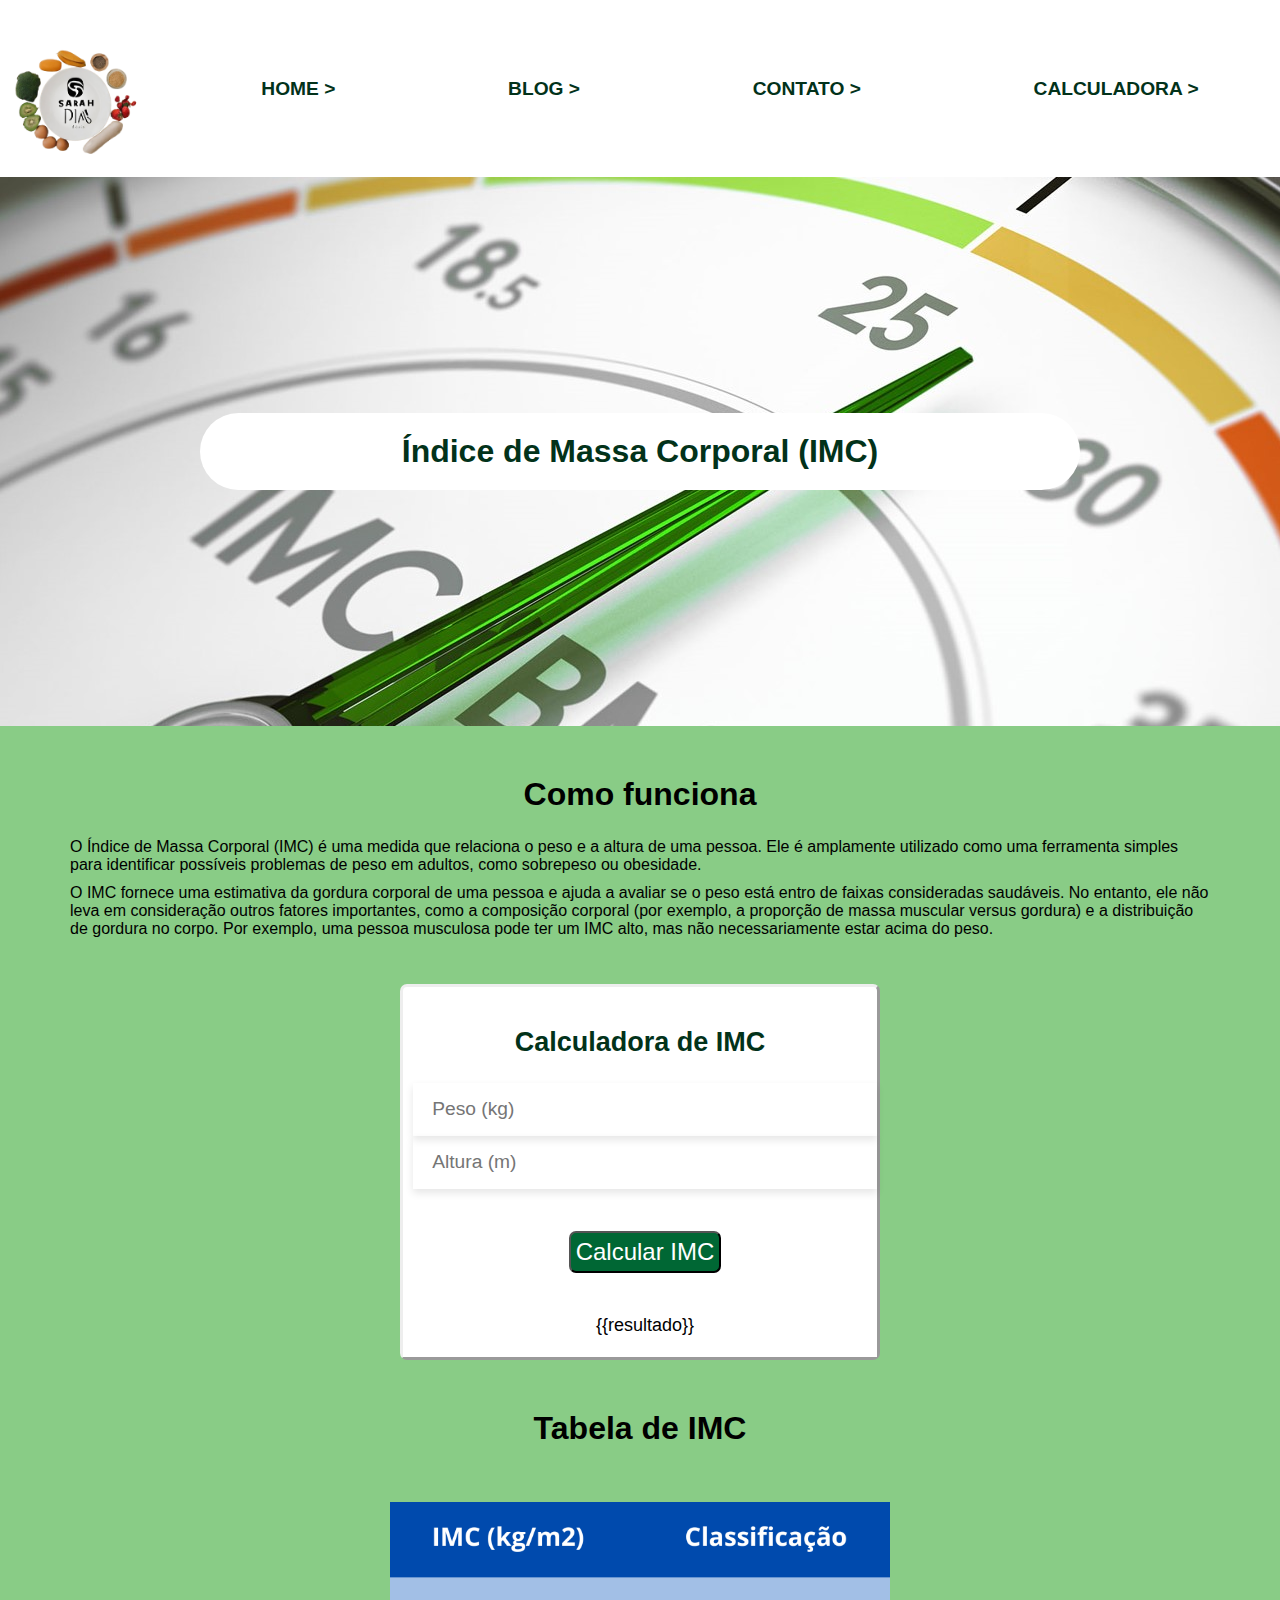
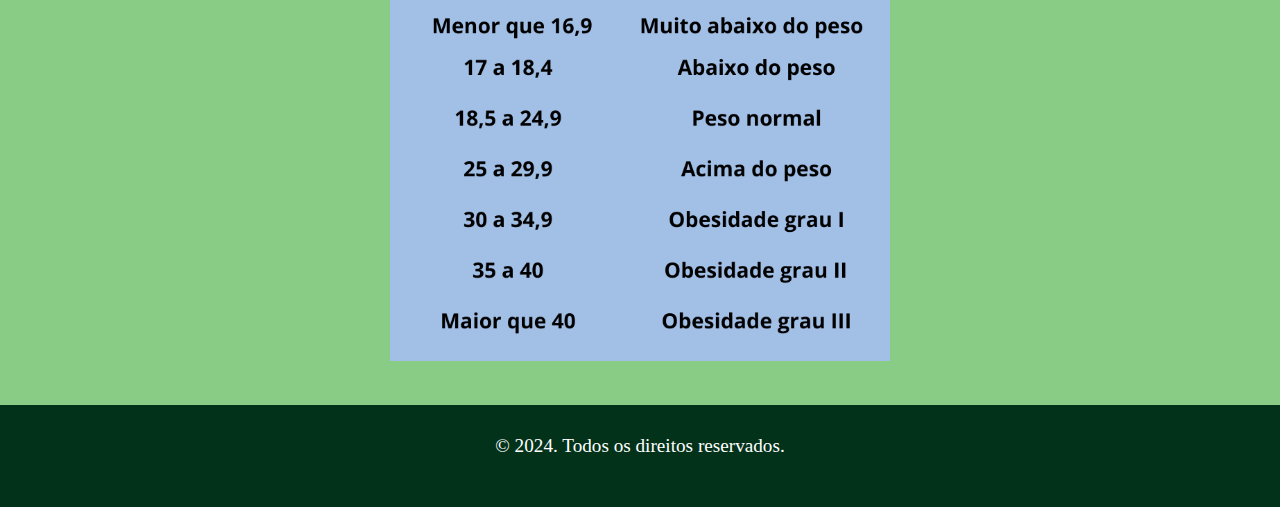
<file: Templates/calculadora.html>
<!DOCTYPE html>
<html lang="pt-br" dir="ltr">
<head>
    <meta charset="UTF-8">
    <meta name="viewport" content="width=device-width, initial-scale=1.0">
    <title>Calculadora de IMC</title>
    <link rel="stylesheet" href="../static/css/styles.css">
</head>

<body>
    <header>
        <img class="logo" src="../static/img/logo.png" alt="Logo da clínica">
        <nav>
            <div>
                <a href="/" class="home">
                HOME >
            </a>
            </div>
            <div>
                <a href="/blog" class="blog">
                    BLOG   >
                </a>
            </div>
            <div>
                <a href="/contato" class="contato">
                    CONTATO   >
                </a>
            </div>
            <div>
               <a href="/calculadora" class="calculadora">
                    CALCULADORA   >
            </a>
            </div>
        </nav>
    </header>

    <main>
        
        <section class="foto">
            <br><br>
            <h1>Índice de Massa Corporal (IMC)</h1>
            <br><br>
        </section>

        <section>
            <h3 class="tit2">Como funciona</h3>
            <p>O Índice de Massa Corporal (IMC) é uma medida que 
                relaciona o peso e a altura de uma pessoa. Ele 
                é amplamente utilizado como uma ferramenta simples 
                para identificar possíveis problemas de peso em 
                adultos, como sobrepeso ou obesidade.</p>
            <p>O IMC fornece uma estimativa da gordura corporal 
                de uma pessoa e ajuda a avaliar se o peso está 
                entro de faixas consideradas saudáveis. No entanto, 
                ele não leva em consideração outros fatores 
                importantes, como a composição corporal (por exemplo, 
                a proporção de massa muscular versus gordura) e a 
                distribuição de gordura no corpo. Por exemplo, uma 
                pessoa musculosa pode ter um IMC alto, mas não 
                necessariamente estar acima do peso.</p>
        </section>

        <br><br>
        <center>
        <section class="calc">
            <div class="butca">
                <h2 class="h2calc">Calculadora de IMC</h2>
                <form action="/resultado" method="post">
                    <div class="form-control">
                        <input class="input input-alt" placeholder="Peso (kg)" step="0.1" type="number" id="peso" name="peso">
                        <span class="input-border input-border-alt"></span>
                    </div>

                    <div class="form-control">
                        <input class="input input-alt" placeholder="Altura (m)" step="0.01" type="number" id="altura" name="altura">
                        <span class="input-border input-border-alt"></span>
                    </div><br><br>

                    <button class="botcal" type="submit">Calcular IMC</button><br><br>

                    <div>{{resultado}}</div>
                </form>

            </div>
        </section>
        </center>

        <section class="tabela2">
            <h2 class="tit2">Tabela de IMC</h2>
            <center>
            <div class="imag">
                <img src="../static/img/imagem.png" alt="Tabela de IMC" width="500px">
            </div>
            </center>
        </section>
    </main>
    <!-- INÍCIO DO RODAPÉ -->
    <footer>
       <p class="p3">© 2024. Todos os direitos reservados.</p>
    </footer>
    <!-- FIM DO RODAPÉ -->
</body>

</html>
</file>
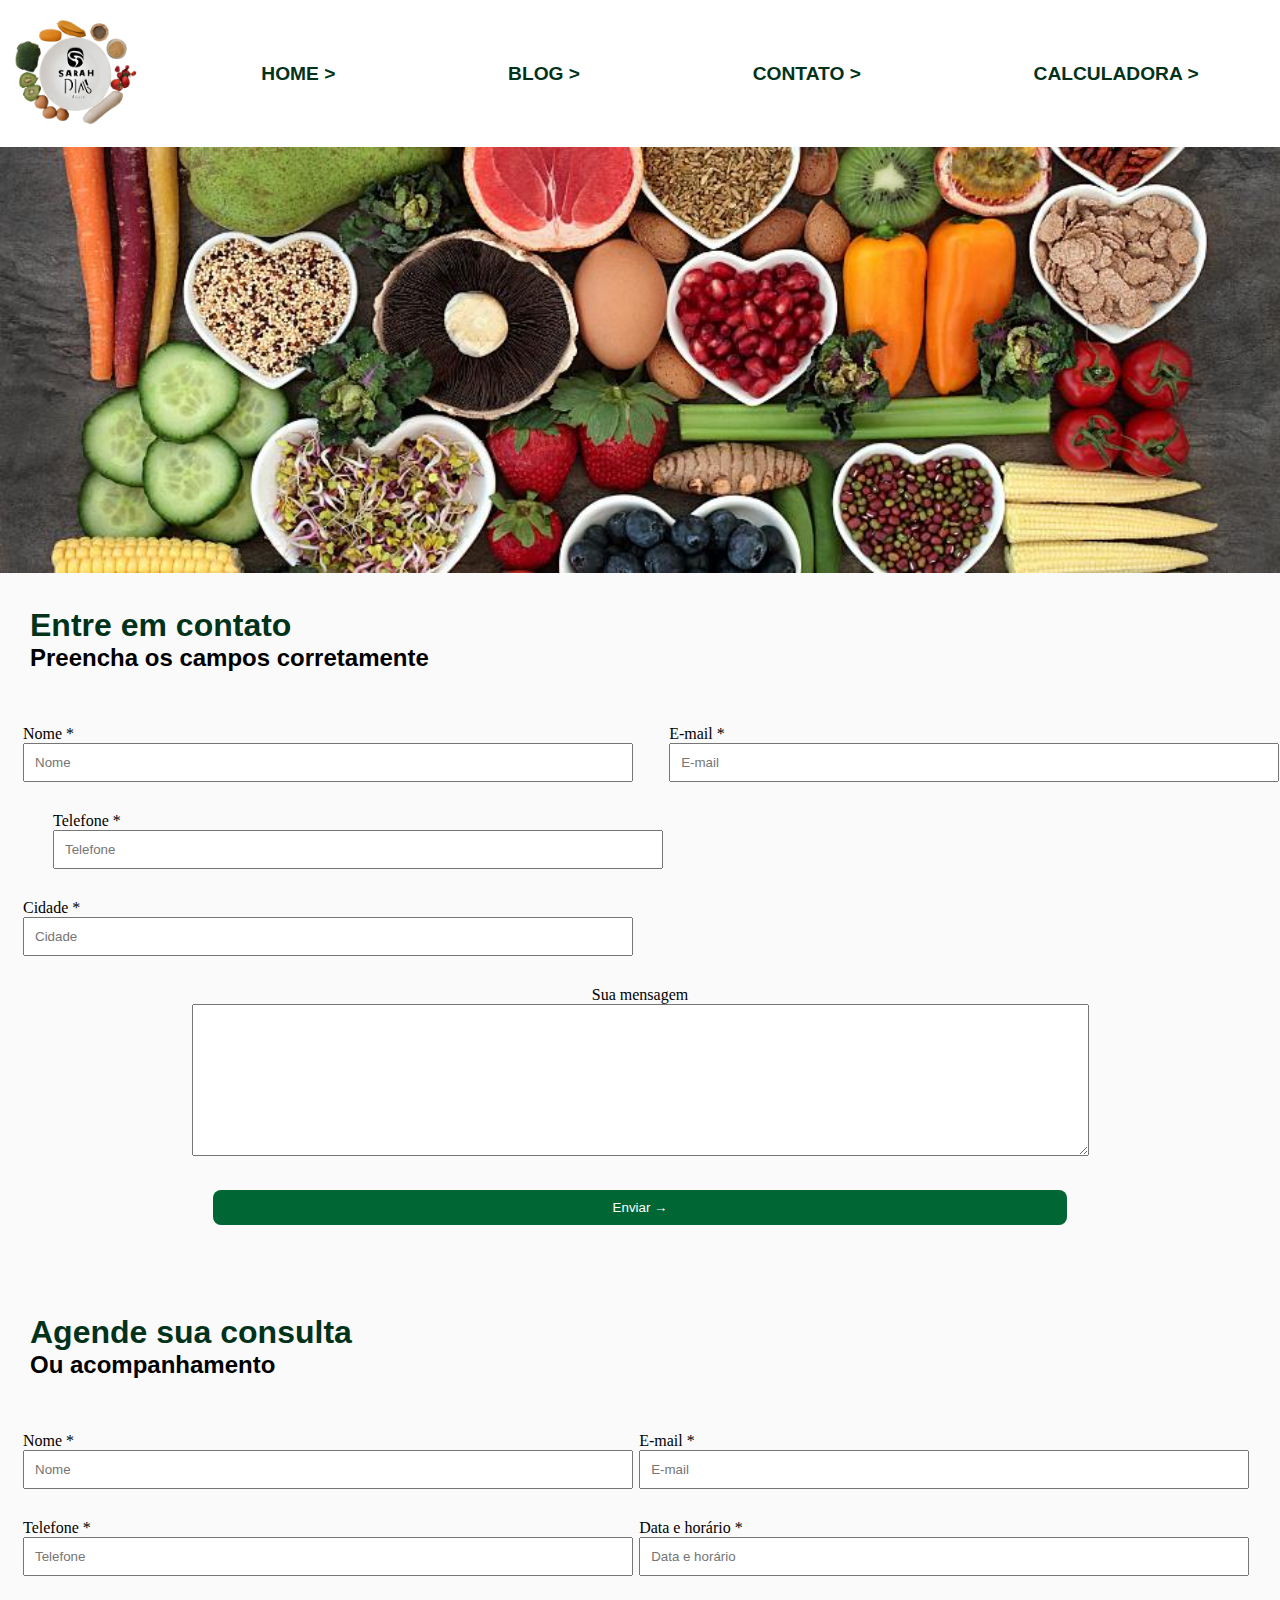
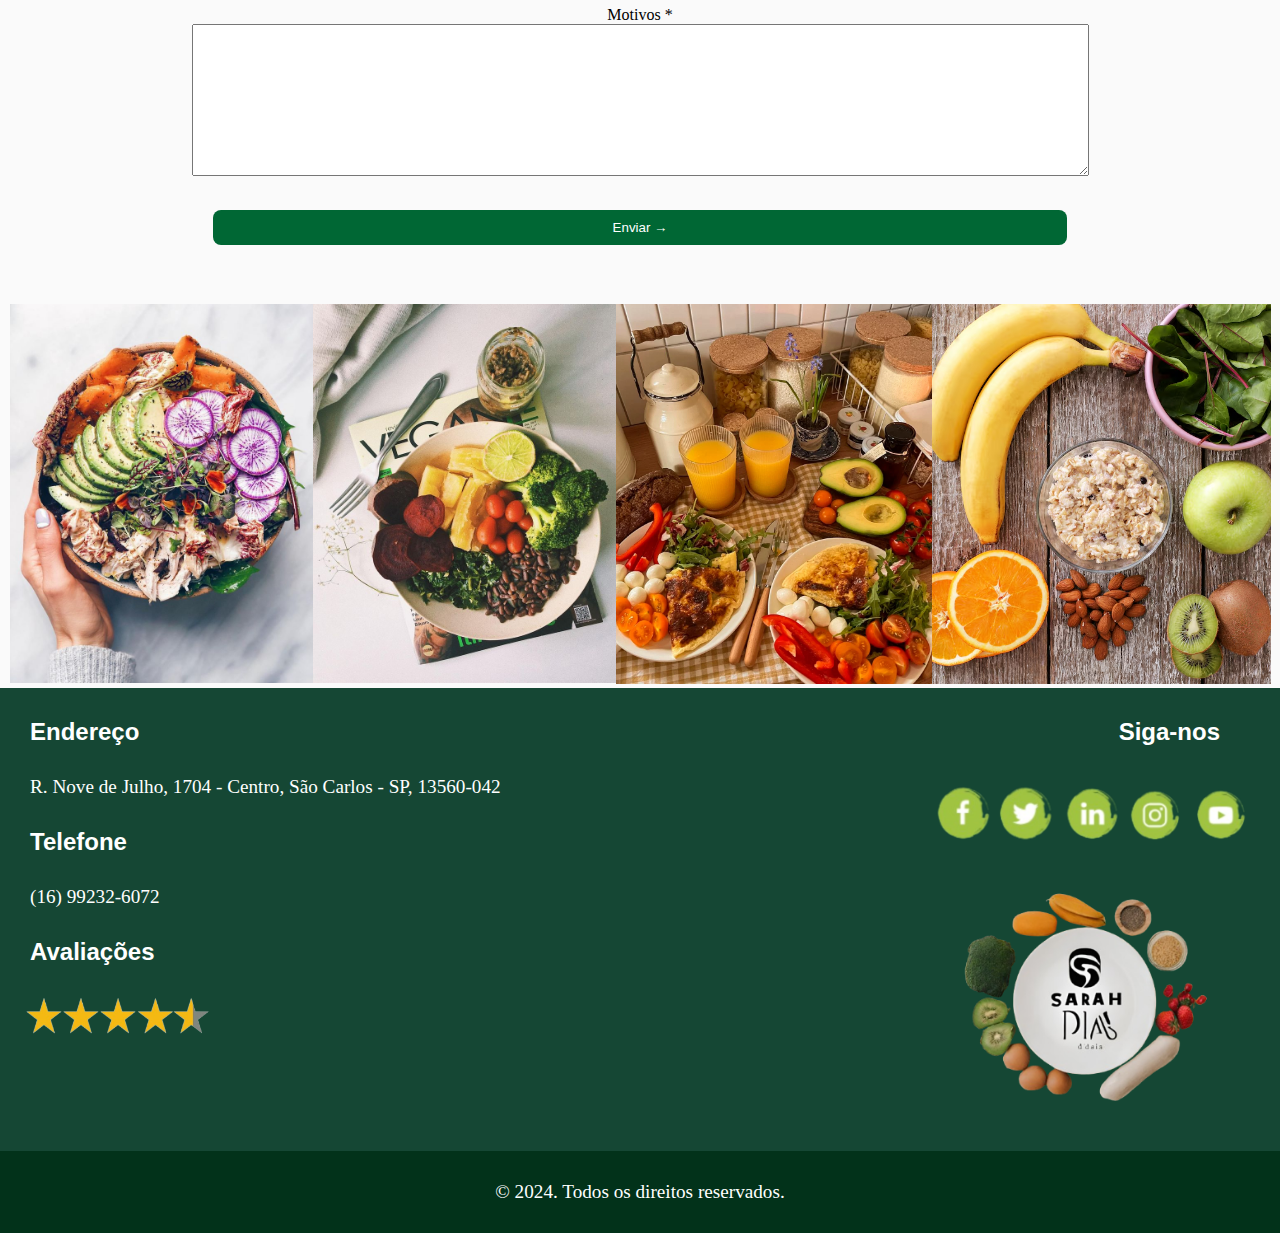
<file: Templates/contato.html>
<!DOCTYPE html>
<html lang="pt-br" dir="ltr">
<head>
    <meta charset="UTF-8">
    <meta name="viewport" content="width=device-width, initial-scale=1.0">
    <title>Contato</title>

    <link rel="stylesheet" href="../static/css/estilo.css">
</head>
<body>

    <!-- Início do Cabeçalho -->
    <header>
        <img class="logo" src="../static/img/logo.png" alt="Logo da clínica">
        <nav>
            <div>
                <a href="/" class="home">
                HOME >
            </a>
            </div>
            <div>
                <a href="/blog" class="blog">
                    BLOG   >
                </a>
            </div>
            <div>
                <a href="/contato" class="contato">
                    CONTATO   >
                </a>
            </div>
            <div>
               <a href="/calculadora" class="calculadora">
                    CALCULADORA   >
            </a>
            </div>
        </nav>
    </header>
    <!-- end >> cabeçalho -->

    <center>
        <img class="img1" src="../static/img/fundo.jpeg" alt="alimentos saudáveis">
    </center>

    <section class="sectionI">
        <h1>Entre em contato</h1>
        <p class="p1">Preencha os campos corretamente</p>
        <form class="form1">
            <div>
                <label class="label1">Nome *</label>
                <input required type="text" placeholder="Nome"/>
            </div> </br>

            <div>
                <label class="label2">E-mail *</label>
                <input required type="email" placeholder="E-mail" />
            </div> </br>

            <div>
                <label class="label3">Telefone *</label>
                <input required type="tel" placeholder="Telefone" />
            </div> </br>

            <div>
                <label class="label3">Cidade *</label>
                <input required type="text" placeholder="Cidade" />
            </div> </br>

            <div class="mensagem">
                <label class="label4">Sua mensagem</label>
                <textarea required rows="10" required cols="110"></textarea>
            </div>
            <button class="bt5" type="submit">Enviar →</button>
        </form>
    </section>

    <br /><br />

    <section class="sectionI">
        <h1>Agende sua consulta</h1>
        <p class="p1">Ou acompanhamento</p>
        <form class="form1">
            <div>
                <label class="label1">Nome *</label>
                <input required type="text" placeholder="Nome"/>
            </div>

            <div>
                <label class="label2">E-mail *</label>
                <input required type="email" placeholder="E-mail" />
            </div>

            <div>
                <label class="label3">Telefone *</label>
                <input required type="tel" placeholder="Telefone" />
            </div>

            <div>
                <label class="label3">Data e horário *</label>
                <input required type="text" placeholder="Data e horário" />
            </div>

            <div class="mensagem">
                <label class="label4">Motivos *</label>
                <textarea required rows="10" required cols="110"></textarea>
            </div>
            <button class="bt5" type="submit">Enviar →</button>
        </form>
    </section>

    <br /><br />

        <section class="sectionn">
            <div>
                <img class="salada" src="../static/img/salada.jpg" alt="Comidas saudáveis e salada">
            </div>
            <di>
                <img class="saude" src="../static/img/saude.jpg" alt="Comidas saudáveis">
            </di>
            <div>
                <img class="comida" src="../static/img/comida.webp" alt="Comidas saudáveis">
            </div>
            <div>
                <img class="cereal" src="../static/img/cereal.avif" alt="Comidas saudáveis e cereal">
            </div>
        </section>

    <section class="sectionII">
        <div>
            <h2 class="end">Endereço</h2>
        <p class="p2"> R. Nove de Julho, 1704 - Centro, São Carlos - SP, 13560-042</p>
        <h2>Telefone</h2>
        <p class="p2">(16) 99232-6072</p>
        <h2>Avaliações</h2>
        <img class="img2" src="../static/img/estrela.png" alt="avaliações de quatro estrelas e meia">
        </div>

        <div class="siga">
            <h2 class="sig">Siga-nos</h2>
            <a href="https://www.facebook.com/campaign/landing.php?&campaign_id=1661784632&extra_1=s|c|320269324053|e|facebook|&placement=&creative=320269324053&keyword=facebook&partner_id=googlesem&extra_2=campaignid%3D1661784632%26adgroupid%3D63686352403%26matchtype%3De%26network%3Dg%26source%3Dnotmobile%26search_or_content%3Ds%26device%3Dc%26devicemodel%3D%26adposition%3D%26target%3D%26targetid%3Dkwd-541132862%26loc_physical_ms%3D9100673%26loc_interest_ms%3D%26feeditemid%3D%26param1%3D%26param2%3D&gad_source=1&gclid=Cj0KCQjwltKxBhDMARIsAG8KnqUr_a6fDs4EVBT7Kr6jePjJvocKkLFNB8TUQBr5DBzAdXYSshUPWXYaAoYDEALw_wcB">
               <img class="face" src="../static/img/face.png" alt="facebook">
            </a>
            <a href="https://twitter.com/login?lang=pt">
              <img class="twitter" src="../static/img/twitter.png" alt="twitter">
            </a>
            <a href="https://br.linkedin.com/">
                <img class="linkedin" src="../static/img/in.png" alt="linkedin">
            </a>
            <a href="https://www.instagram.com/">
               <img class="insta" src="../static/img/insta.png" alt="instagram">
            </a>
            <a href="https://www.youtube.com/">
                <img class="you" src="../static/img/you.png" alt="youtube">
            </a>
            <br />
            <img class="img3" src="../static/img/logo.png" alt="Clínica de nutrição">
        </div>
    </section>

    <footer>
        <p class="p3">© 2024. Todos os direitos reservados.</p>
    </footer>

</body>
</html>
</file>
<file: static/css/home.css>
.logo {
    width: 150px;
}

:root {
    --cabeçalho: #ffffff;
    --titulo: #02321a;
    --subtitulo: #02321a;
    --cinza: #fafafa;
    --verde: #89cc86;
    --verde1: #154734;
    --branco: white;
    --preto: black;
    --botao1:  #006734;
    --botao2: #8fbf13;
    --rodape:  #02321a;
}

header {
    font-family: 'Segoe UI', Tahoma, Geneva, Verdana, sans-serif;
    background-color: var(--cabeçalho);
    display: flex;
    gap: 30px;
}

nav {
    display: flex;
    gap: 10px;
    width: 100%;
    align-items: center;
    justify-content: space-around;
}

.home {
    color: var(--titulo);
    font-weight: bold;
    font-size: larger;
}

.blog {
    color: var(--titulo);
    font-weight: bold;
    font-size: larger;
}

.contato {
    color: var(--titulo);
    font-weight: bold;
    font-size: larger;
}

.calculadora {
    color: var(--titulo);
    font-weight: bold;
    font-size: larger;
}

* {
    margin: 0;
    padding: 0;
    text-decoration: none;
}



:root {
    --cabecalho: #ffffff;
    --letra-do-cabecalho: #014d27;
    --titulo: #02321a;
    --subtitulo: #02321a;
    --fundo-cinza: #fafafa;
    --fundo: #89cc86;
    --botao: #006734;
    --botao-hover: #8fbf13;
    --rodape: #02321a;
    --fonte-titulo: 'Segoe UI', Tahoma, Geneva, Verdana, sans-serif;
    --fonte-cont: Arial, Helvetica, sans-serif
}



.inicio {
    display: block;
    margin: 0 auto;
    width: 1263px;
}



.sobre-mim-sec {
    display: flex;
    background: url(sobremim2.png)
}

.sm-title {
    font-size: 40px;
    font-weight: bold;
    font-family: var(--fonte-titulo);
    padding-left: 630px;
    padding-top: 150px;
    color: var(--letra-do-cabecalho);
}

.sm-sub {
    font-size: 20px;
    font-weight: bold;
    font-family: var(--fonte-titulo);
    color: var(--fundo);
    padding-left: 630px;
}

.sm-text {
    font-family: var(--fonte-cont);
    padding-top: 20px;
    text-align: justify;
    padding-left: 630px;
    font-weight: 500;
}




.princ-titulo {
    display: flex;
    justify-content: center;
    flex-wrap: wrap;
    font-family: var(--fonte-titulo);
    font-size: 100px;
    color: var(--cabecalho);
}

.princ-cont {

    font-family: var(--fonte-cont);
    font-size: 15px;
    text-align: center;
    color: var(--cabecalho);
}

.div1-princ {
    background: url(foto1.png);
}

.div2-princ {
    background: url(foto2.png);
}

.div3-princ {
    background: url(foto3.png);
}



.blog-sec {
    background: url(blog.png);
}

.blog-titulo {
    padding-left: 50px;
    font-family: var(--fonte-titulo);
    font-size: 20px;
    color: var(--letra-do-cabecalho);
}

.blog-cont {
    padding-left: 50px;
    font-family: var(--fonte-cont);
}

.blog-top {
    padding-left: 30px;
    font-family: var(--fonte-cont);
}

button {
    position: relative;
    display: inline-block;
    cursor: pointer;
    outline: none;
    border: 0;
    vertical-align: middle;
    text-decoration: none;
    background: transparent;
    padding: 0;
    font-size: inherit;
    font-family: inherit;
   }

   button.learn-more {
    width: 12rem;
    height: auto;
   }

   button.learn-more .circle {
    transition: all 0.45s cubic-bezier(0.65, 0, 0.076, 1);
    position: relative;
    display: block;
    margin: 0;
    width: 3rem;
    height: 3rem;
    background: var(--botao);
    border-radius: 1.625rem;
   }

   button.learn-more .circle .icon {
    transition: all 0.45s cubic-bezier(0.65, 0, 0.076, 1);
    position: absolute;
    top: 0;
    bottom: 0;
    margin: auto;
    background: #fff;
   }

   button.learn-more .circle .icon.arrow {
    transition: all 0.45s cubic-bezier(0.65, 0, 0.076, 1);
    left: 0.625rem;
    width: 1.125rem;
    height: 0.125rem;
    background: none;
   }

   button.learn-more .circle .icon.arrow::before {
    position: absolute;
    content: "";
    top: -0.29rem;
    right: 0.0625rem;
    width: 0.625rem;
    height: 0.625rem;
    border-top: 0.125rem solid #fff;
    border-right: 0.125rem solid #fff;
    transform: rotate(45deg);
   }

   button.learn-more .button-text {
    transition: all 0.45s cubic-bezier(0.65, 0, 0.076, 1);
    position: absolute;
    top: 0;
    left: 0;
    right: 0;
    bottom: 0;
    padding: 0.75rem 0;
    margin: 0 0 0 1.85rem;
    color: #282936;
    font-weight: 700;
    line-height: 1.6;
    text-align: center;
    text-transform: uppercase;
    font-family: Arial, Helvetica, sans-serif;
   }

   button:hover .circle {
    width: 100%;
   }

   button:hover .circle .icon.arrow {
    background: #fff;
    transform: translate(1rem, 0);
   }

   button:hover .button-text {
    color: #fff;
    font-family: Arial, Helvetica, sans-serif;
   }



.depoimento-sec {
    background-color: #2f2f2f;
}

.depoimento-titulo {
    text-align: center;
    font-family: var(--fonte-titulo);
    color: var(--cabecalho);
    font-size: 35px;
}

.slider{
    margin: 0 auto;
    width: 800px;
    height: 400px;
    overflow: hidden;
}

.slides{
    width: 400%;
    height: 400px;
    display: flex;
}

.slides input {
    display: none;
}

.slide {
    width: 25%;
    position: relative;
    transition: 2s;
}

.slide img {
    width: 800px;
}

.manual-navigation{
    position: absolute;
    width: 800px;
    margin-top: -40px;
    display: flex;
    justify-content: center;
}

.manual-btn{
    border: 2px solid #fff;
    padding: 5px;
    border-radius: 10px;
    cursor: pointer;
    transition: 1s;
}

.manual-btn:not(:last-child){
    margin-right: 40px;
}

.manual-btn:hover{
    background-color: #fff;
}

#radio1:checked ~ .first{
    margin-left: 0;
}

#radio2:checked ~ .first{
    margin-left: -25%;
}

#radio3:checked ~ .first{
    margin-left: -50%;
}

#radio4:checked ~ .first{
    margin-left: -75%;
}

.navigation-auto div{
    border: 2px solid #20a6ff;
    padding: 5px;
    border-radius: 10px;
    cursor: pointer;
    transition: 1s;
}

.navigation-auto{
    position: absolute;
    width: 800px;
    margin-top: 360px;
    display: flex;
    justify-content: center;
}

.navigation-auto div:not(:last-child){
    margin-right: 40px;
}

#radio1:checked ~ .navigation-auto .auto-btn1{
    background-color: #fff;
}

#radio2:checked ~ .navigation-auto .auto-btn2{
    background-color: #fff;
}

#radio3:checked ~ .navigation-auto .auto-btn3{
    background-color: #fff;
}

#radio4:checked ~ .navigation-auto .auto-btn4{
    background-color: #fff;
}



.deixe-dep-title {
    font-family: var(--fonte-titulo);
    color: var(--cabecalho);
    font-size: 20px;
    text-align: center;
}

.input {
    color: black;
    font-size: 0.9rem;
    background-color: transparent;
    width: 100%;
    box-sizing: border-box;
    padding-inline: 0.5em;
    padding-block: 0.7em;
    border: none;
    border-bottom: var(--border-height) solid var(--border-before-color);
    box-shadow: 0 2px 4px rgba(0, 0, 0, 0.1);
  }

  .input-border {
    position: absolute;
    background: var(--border-after-color);
    width: 0%;
    height: 2px;
    bottom: 0;
    left: 0;
    transition: width 0.3s cubic-bezier(0.6, -0.28, 0.735, 0.045);
  }

  .input:focus {
    outline: none;
  }

  .input:focus + .input-border {
    width: 100%;
  }

  .form-control {
    position: relative;
    --width-of-input: 300px;
    margin: 50px;
    margin-right: 150px;
    margin-left: 150px;
  }

  .input-alt {
    font-size: 1.2rem;
    padding-inline: 1em;
    padding-block: 0.8em;
    box-shadow: 0 4px 8px rgba(0, 0, 0, 0.1);
  }

  .input-border-alt {
    height: 3px;
    background: linear-gradient(90deg, #FF6464 0%, #FFBF59 50%, #47C9FF 100%);
    transition: width 0.4s cubic-bezier(0.42, 0, 0.58, 1.00);
  }

  .input-alt:focus + .input-border-alt {
    width: 100%;
  }

.bot-sec {
    padding-left: 590px;
}

.bot {
    background: var(--botao);
    font-family: var(--fonte-cont);
    color: var(--cabecalho);
    font-size: 15px;
    padding: 10px;
    padding-left: 20px;
    padding-right: 20px;
    border-radius: 5px;
    font-weight: bold;
}

:hover.bot {
    background-color: var(--botao-hover);
}

   .rating {
    display: flex;
    flex-direction: row-reverse;
    gap: 0.3rem;
    --stroke: #666;
    --fill: #ffc73a;
    justify-content: center;
  }

  .rating input {
    appearance: unset;
  }

  .rating label {
    cursor: pointer;
  }

  .rating svg {
    width: 2rem;
    height: 2rem;
    overflow: visible;
    fill: transparent;
    stroke: var(--stroke);
    stroke-linejoin: bevel;
    stroke-dasharray: 12;
    animation: idle 4s linear infinite;
    transition: stroke 0.2s, fill 0.5s;
  }

  @keyframes idle {
    from {
      stroke-dashoffset: 24;
    }
  }

  .rating label:hover svg {
    stroke: var(--fill);
  }

  .rating input:checked ~ label svg {
    transition: 0s;
    animation: idle 4s linear infinite, yippee 0.75s backwards;
    fill: var(--fill);
    stroke: var(--fill);
    stroke-opacity: 0;
    stroke-dasharray: 0;
    stroke-linejoin: miter;
    stroke-width: 8px;
  }

  @keyframes yippee {
    0% {
      transform: scale(1);
      fill: var(--fill);
      fill-opacity: 0;
      stroke-opacity: 1;
      stroke: var(--stroke);
      stroke-dasharray: 10;
      stroke-width: 1px;
      stroke-linejoin: bevel;
    }

    30% {
      transform: scale(0);
      fill: var(--fill);
      fill-opacity: 0;
      stroke-opacity: 1;
      stroke: var(--stroke);
      stroke-dasharray: 10;
      stroke-width: 1px;
      stroke-linejoin: bevel;
    }

    30.1% {
      stroke: var(--fill);
      stroke-dasharray: 0;
      stroke-linejoin: miter;
      stroke-width: 8px;
    }

    60% {
      transform: scale(1.2);
      fill: var(--fill);
    }
  }

.imc-sec {
    background: url(fundo-imc.png);
}

.imc-cont {
    padding-left: 560px;
    font-family: var(--fonte-cont);
}

.bot-agende-sec {
    background-color: var(--fundo-cinza);
    padding-left: 500px;
}

.bot-agende {
    background: var(--botao);
    font-family: var(--fonte-cont);
    color: var(--cabecalho);
    font-size: 15px;
    padding: 10px;
    padding-left: 20px;
    padding-right: 20px;
    border-radius: 5px;
    font-weight: bold;
}

:hover.bot-agende{
    background-color: var(--botao-hover);
}

footer{
    background-color: var(--rodape);
}

.p3 {
    text-align: center;
    color: var(--branco);
    font-size: larger;
    padding: 30px;
}
</file>
<file: static/css/estiloblog.css>
.logo {
    width: 150px;
}

:root {
    --cabeçalho: #ffffff;
    --titulo: #02321a;
    --subtitulo: #02321a;
    --cinza: #fafafa;
    --verde: #89cc86;
    --verde1: #154734;
    --branco: white;
    --preto: black;
    --botao1:  #006734;
    --botao2: #8fbf13;
    --rodape:  #02321a;
}

header {
    background-color: var(--cabeçalho);
    display: flex;
    gap: 30px;
}

nav {
    display: flex;
    gap: 10px;
    width: 100%;
    align-items: center;
    justify-content: space-around;
}

.home {
    color: var(--titulo);
    font-weight: bold;
    font-size: larger;
}

.blog {
    color: var(--titulo);
    font-weight: bold;
    font-size: larger;
}

.contato {
    color: var(--titulo);
    font-weight: bold;
    font-size: larger;
}

.calculadora {
    color: var(--titulo);
    font-weight: bold;
    font-size: larger;
}

* {
    /* Tirando formatação automática HTML */
    margin: 0;
    padding: 0;
    text-decoration: none ;
    font-family: 'Segoe UI', Tahoma, Geneva, Verdana, sans-serif;
}

:root {
    /* Criando variáveis */
    --titulo: #02321a ;
    --verdemeio: #014d27;
    --letra: #ffffff;
    --fundo: #fafafa;
    --verdinho: #89cc86;
    --preto: black;
    --altura: 100px;
}

.secao1 div {
    /* Eixo X */
    display: flex;
    gap: 10px;   
    justify-content: center;
    /* Eixo Y */
    align-items: center;
    height: 100vh;
    flex-wrap: wrap-reverse;
    flex-direction: column;
}

.t1 {
    text-align:center;
    color: var(--titulo);
    font-family: 'Segoe UI', Tahoma, Geneva, Verdana, sans-serif;
}


p {
    font-size: 110%;
    padding-left: 10%;
    padding-right: 10%;
}

.img1:hover {
    width: 270px;
}

.img1 {
    border-radius: 15px;
}

.img2:hover {
    width: 270px;
}

.img2 {
    border-radius: 15px;
}

.img3:hover {
    width: 270px;
}

.img3 {
    border-radius: 15px;
}

.container {
    background-color: var(--verdinho);
}

.t2 {
    text-align: center;
}


li {
    font-size: 110%;
    padding-left: 10%;
    padding-right: 10%;
}

.dica {
    color:  var(--verdemeio);
    font-size: 130%;
}

.estouaqui {
    color:  var(--verdemeio);
    font-size: 130%;
    text-align: center;
    font-weight: bold;
}

span {
    color: var(--verdinho)
}

.agendamento {
    background-color: var(--verdinho);
    color: var(--verdemeio);
    border-radius: 19px;
    padding: 20px;
}

.slogan {
    color: var(--verdemeio);
    padding-left: 20%;
    padding-right: 20%;
    font-style: italic;
}

button:hover {
    color: var(--letra);
    background-color: var(--verdemeio)
}

.nutri {
    border-radius: 19px; 
}

.pedido {
    padding-left: 30%;
    padding-right: 30%;
}

footer{
    background-color: var(--rodape);
}

.p3 {
    font-family: Serif;
    text-align: center;
    color: var(--branco);
    font-size: larger;
    padding: 30px;
}
</file>
<file: static/css/estilobotoes.css>
* {
    margin: 0;
    padding: 0;
    text-decoration: none;
}

/* cabeçalho */
.logo {
    width: 150px;
}

:root {
    --cabeçalho: #ffffff;
    --titulo: #02321a;
    --subtitulo: #02321a;
    --cinza: #fafafa;
    --verde: #89cc86;
    --verde1: #154734;
    --branco: white;
    --preto: black;
    --botao1:  #006734;
    --botao2: #8fbf13;
    --rodape:  #02321a;
}

header {
    background-color: var(--cabeçalho);
    display: flex;
    gap: 30px;
}

nav {
    display: flex;
    gap: 10px;
    width: 100%;
    align-items: center;
    justify-content: space-around;
}

.home {
    color: var(--titulo);
    font-weight: bold;
    font-size: larger;
}

.blog {
    color: var(--titulo);
    font-weight: bold;
    font-size: larger;
}

.contato {
    color: var(--titulo);
    font-weight: bold;
    font-size: larger;
}

.calculadora {
    color: var(--titulo);
    font-weight: bold;
    font-size: larger;
}

* {
    /* Tirando formatação automática HTML */
    margin: 0;
    padding: 0;
    text-decoration: none ;
    font-family: 'Segoe UI', Tahoma, Geneva, Verdana, sans-serif;
}

:root {
    /* Criando variáveis */
    --titulo: #02321a ;
    --verdemeio: #014d27;
    --letra: #ffffff;
    --fundo: #fafafa;
    --verdinho: #89cc86;
    --preto: black;
    --altura: 100px;
}

p {
    font-size: 110%;
    padding-left: 10%;
    padding-right: 10%;
}

li {
    padding-left: 10%;
    padding-right: 10%;
    font-size: 110%;
}

h2 {
    padding-left: 10%;
    padding-right: 10%;
}

h3 {
    padding-left: 10%;
    padding-right: 10%;
}

.t {
    text-align: center;
    color: var(--titulo);
}

span {
    font-weight: bold;
    color: var(--verdinho)
}

.italico {
    font-style: italic;
}

button:hover {
    color: var(--letra);
    background-color: var(--verdemeio)
}
.agendamento {
    background-color: var(--verdinho);
    color: var(--verdemeio);
    border-radius: 19px;
    padding: 20px;
}

footer{
    background-color: var(--rodape);
}

.p3 {
    font-family: Serif;
    text-align: center;
    color: var(--branco);
    font-size: larger;
    padding: 30px;
}
</file>
<file: static/css/styles.css>
* {
    margin: 0;
    padding: 0;
    text-decoration: none;
}

/* cabeçalho */
.logo {
    width: 150px;
}

:root {
    --cabeçalho: #ffffff;
    --titulo: #02321a;
    --subtitulo: #02321a;
    --cinza: #fafafa;
    --verde: #89cc86;
    --verde1: #154734;
    --branco: white;
    --preto: black;
    --botao1:  #006734;
    --botao2: #8fbf13;
    --rodape:  #02321a;
}

header {
    background-color: var(--cabeçalho);
    display: flex;
    gap: 30px;
    font-family: 'Segoe UI', Tahoma, Geneva, Verdana, sans-serif;
}

nav {
    display: flex;
    gap: 10px;
    width: 100%;
    align-items: center;
    justify-content: space-around;
}

.home {
    color: var(--titulo);
    font-weight: bold;
    font-size: larger;
}

.blog {
    color: var(--titulo);
    font-weight: bold;
    font-size: larger;
}

.contato {
    color: var(--titulo);
    font-weight: bold;
    font-size: larger;
}

.calculadora {
    color: var(--titulo);
    font-weight: bold;
    font-size: larger;
}



:root {
    --fundo: #89cc86;
    --título: #02321a;
    --funcinza: #fafafa;
    --botao: #006734;
    --botasel: #8fbf13;
    --cabeca: #ffffff;
    --rodape: #02321a;
    --branco: white;
}

body {
    font-family: Arial, sans-serif;
    background-color: var(--fundo);
}

.container {
    max-width: 400px;
    margin: 0 auto;
    text-align: center;
}

h1{
    color: var(--título);
    font-family: 'Segoe UI', Tahoma, Geneva, Verdana, sans-serif;
    text-align: center;
    font-size: xx-large;
    padding-top: 20px;
    padding-bottom: 20px;
    padding-left: 10px;
    padding-right: 10px;
    border-radius: 50px;
    background-color: white;
    margin: 200px;
    background-size: 1px;
}

.h2calc {
    padding-bottom: 25px;
    padding-right: 10px;
    color: var(--título)
}

p {
    margin-left: 70px;
    margin-right: 70px;
    margin-top: 10px;
    margin-bottom: 10px;
}

.botcal {
    background-color: var(--botao);
    color: var(--branco);
    padding: 5px;
    border-radius: 7px;
    font-size: x-large;
    margin: 0 auto;
    display: block;
}

.butca {
    margin-left: 100px;
    padding-left: 10px;
    margin: 0 auto;
    display: block;
    font-size: large;
    background-color: var(--cabeca);
    border: none;
    max-height: 1000px;
    padding-bottom: 80px;
    height: 250px;
}

.calc {
    border-style: outset;
    margin-left: 400px;
    margin-right: 400px;
    padding-top: 40px;
    background-color: var(--cabeca);
    border-radius: 7px;
}

img {
  margin-top: 30px;
}

.tit2 {
  text-align: center;
  margin-top: 50px;
  font-size: xx-large;
  margin-bottom: 25px;

}

.tabela2 {

}

.foto {
  background-image: url(coisakk.jpg);
  margin-bottom: 50px;
}

.imag {
  margin-bottom: 40px;
}





.input {
    color: black;
    font-size: 0.9rem;
    background-color: transparent;
    width: 100%;
    box-sizing: border-box;
    padding-inline: 0.5em;
    padding-block: 0.7em;
    border: none;
    border-bottom: var(--border-height) solid var(--border-before-color);
    box-shadow: 0 2px 4px rgba(0, 0, 0, 0.1);
  }
  
  .input-border {
    position: absolute;
    background: var(--border-after-color);
    width: 0%;
    height: 2px;
    bottom: 0;
    left: 0;
    transition: width 0.3s cubic-bezier(0.6, -0.28, 0.735, 0.045);
  }
  
  .input:focus {
    outline: none;
  }
  
  .input:focus + .input-border {
    width: 100%;
  }
  
  .form-control {
    position: relative;
    --width-of-input: 300px;
  }
  
  .input-alt {
    font-size: 1.2rem;
    padding-inline: 1em;
    padding-block: 0.8em;
    box-shadow: 0 4px 8px rgba(0, 0, 0, 0.1);
  }
  
  .input-border-alt {
    height: 3px;
    background: linear-gradient(90deg, #FF6464 0%, #FFBF59 50%, #47C9FF 100%);
    transition: width 0.4s cubic-bezier(0.42, 0, 0.58, 1.00);
  }
  
  .input-alt:focus + .input-border-alt {
    width: 100%;
  }

  footer{
    background-color: var(--rodape);
      padding-bottom: 10px;
}

.p3 {
    font-family: Serif;
    text-align: center;
    color: var(--branco);
    font-size: larger;
    padding: 30px;
}
</file>
<file: static/css/estilo.css>
* {
    margin: 0;
    padding: 0;
    text-decoration: none;
}

/* cabeçalho */
.logo {
    width: 150px;
}

:root {
    --cabeçalho: #ffffff;
    --titulo: #02321a;
    --subtitulo: #02321a;
    --cinza: #fafafa;
    --verde: #89cc86;
    --verde1: #154734;
    --branco: white;
    --preto: black;
    --botao1:  #006734;
    --botao2: #8fbf13;
    --rodape:  #02321a;
}

header {
    background-color: var(--cabeçalho);
    display: flex;
    gap: 30px;
    font-family: 'Segoe UI', Tahoma, Geneva, Verdana, sans-serif;
}

nav {
    display: flex;
    gap: 10px;
    width: 100%;
    align-items: center;
    justify-content: space-around;
}

.home {
    color: var(--titulo);
    font-weight: bold;
    font-size: larger;
}

.blog {
    color: var(--titulo);
    font-weight: bold;
    font-size: larger;
}

.contato {
    color: var(--titulo);
    font-weight: bold;
    font-size: larger;
}

.calculadora {
    color: var(--titulo);
    font-weight: bold;
    font-size: larger;
}
/* end >> cabeçalho */

.img1 {
    width: 100%;
}

body {
    background-color: var(--cinza);
}

h1 {
    color: var(--titulo);
    font-size: xx-large;
    font-weight: bold;
    padding-left: 30px;
    padding-top: 30px;
    font-family: 'Segoe UI', Tahoma, Geneva, Verdana, sans-serif;
}

.p1 {
    padding-left: 30px;
    padding-bottom: 30px;
    font-weight: bold;
    font-size: x-large;
    font-family: 'Segoe UI', Tahoma, Geneva, Verdana, sans-serif;
}

form {
    display: flex;
    flex-wrap: wrap;
    gap: 30px;
    margin: 23px;
}

form div {
    width: 47.5%;
}

form div input {
    padding: 10px;
    width: 100%;
}

.bt5 {
    background-color: var(--botao1);
    color: var(--branco);
    border-radius: 8px;
    border: none;
    padding-left: 400px;
    padding-right: 400px;
    padding-top: 10px;
    padding-bottom: 10px;

}

.bt5:hover {
    background-color: var(--botao2);
}

.mensagem {
    text-align: center;
    width: 100%;
}

.label4 {
    text-align: center;
    display: block;
}

.bt5 {
    display: block;
    margin:  0 auto;
}

.sectionII {
    background-color: var(--verde1);
    display: flex;
    justify-content: space-between;
}

h2 {
    font-size: x-large;
    font-family: 'Segoe UI', Tahoma, Geneva, Verdana, sans-serif;
    color: var(--branco);
    padding: 30px;
}

.p2 {
    color: var(--branco);
    padding-left: 30px;
    font-size: larger;
}

.img2 {
    width: 200px;
    padding-left: 20px;
}

.siga {
    justify-self: flex-end;
    padding-right: 30px;
}

.sig {
    text-align: end;
}

.face {
    width: 60px;
}

.twitter {
    width: 60px;
}

.linkedin {
    width: 60px;
}

.insta {
    width: 60px;
}

.you {
    width: 60px;
}

.img3 {
    width: 300px;
}

footer{
    background-color: var(--rodape);
}

.p3 {
    text-align: center;
    color: var(--branco);
    font-size: larger;
    padding: 30px;
}

.sectionn {
    display: flex;
    justify-content: center;
}

.comida {
    width: 316px;
}

.salada {
    width: 303px;
}

.saude {
    width: 303px;
}

.cereal {
    width: 339px;
}
</file>
